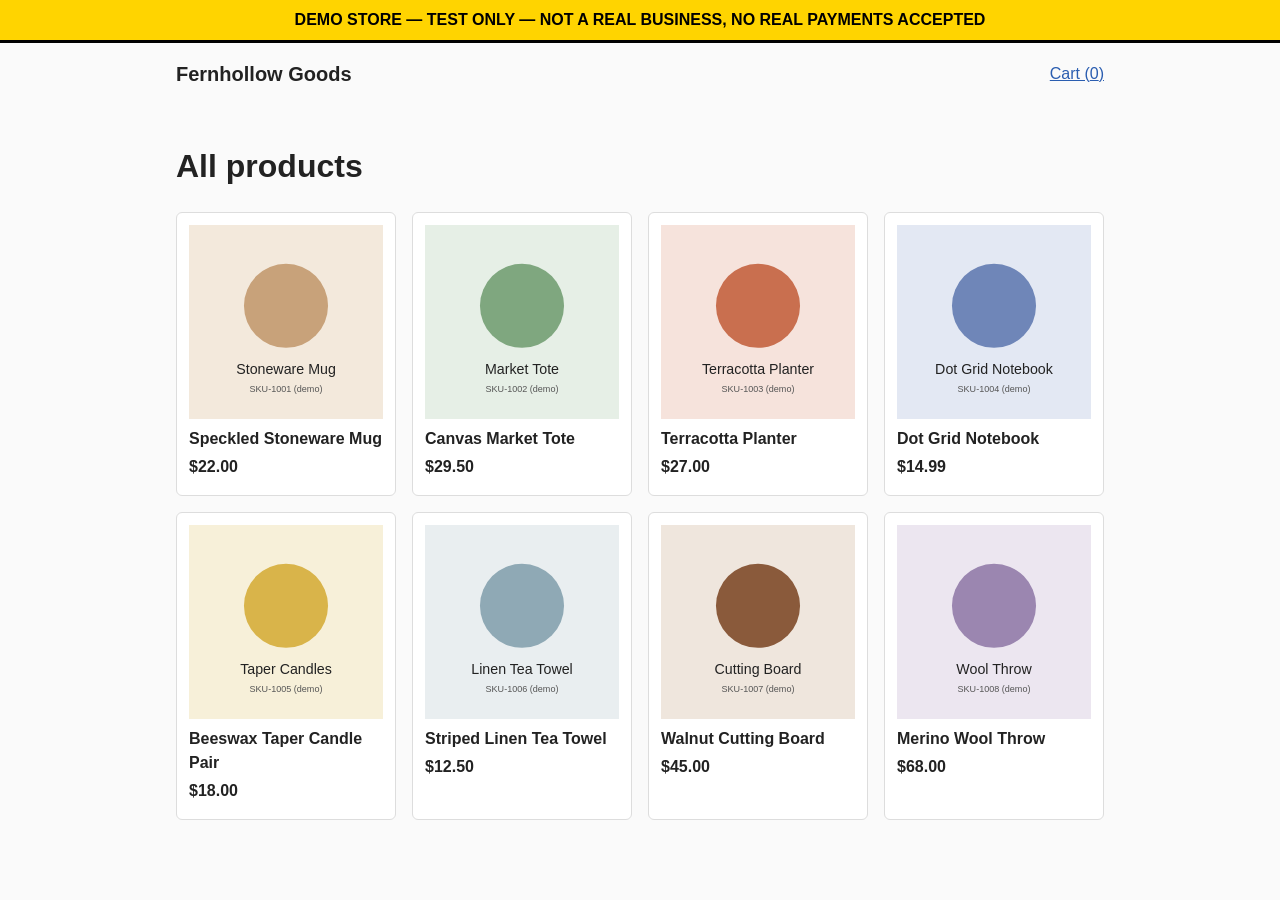
<file: index.html>
<!DOCTYPE html>
<html lang="en">
<head>
  <!-- Google tag (gtag.js), GA4 property G-0NZ3YHLDR2. Google wants it first in <head>. Independent of
       the Meta Pixel below (own dataLayer/gtag globals). -->
  <script async src="https://www.googletagmanager.com/gtag/js?id=G-0NZ3YHLDR2"></script>
  <script>
    window.dataLayer = window.dataLayer || [];
    function gtag(){dataLayer.push(arguments);}
    gtag('js', new Date());

    gtag('config', 'G-0NZ3YHLDR2');
  </script>
  <!-- End Google tag -->
  <meta charset="utf-8">
  <meta name="viewport" content="width=device-width, initial-scale=1">
  <title>All products | Fernhollow Goods (demo store)</title>
  <link rel="stylesheet" href="css/style.css">
  <!-- ===== META PIXEL BASE CODE GOES HERE (step 2.1) ===== -->
  <!-- Advanced Matching (step 2.3): must load before the Pixel code, which uses getStoredUserData() -->
  <script src="js/helpers.js"></script>
  <script src="js/advanced-matching.js"></script>
  <script src="js/capi.js"></script> <!-- step 2.5: trackEvent() = Pixel event + CAPI copy -->
   <!-- Meta Pixel Code -->
    <script>
    !function(f,b,e,v,n,t,s)
    {if(f.fbq)return;n=f.fbq=function(){n.callMethod?
    n.callMethod.apply(n,arguments):n.queue.push(arguments)};
    if(!f._fbq)f._fbq=n;n.push=n;n.loaded=!0;n.version='2.0';
    n.queue=[];t=b.createElement(e);t.async=!0;
    t.src=v;s=b.getElementsByTagName(e)[0];
    s.parentNode.insertBefore(t,s)}(window, document,'script',
    'https://connect.facebook.net/en_US/fbevents.js');
    fbq('init', '27002620367424', getStoredUserData()); // hashed match keys, see js/advanced-matching.js
    trackEvent('PageView', {}); // Pixel + CAPI copy with a shared event_id (js/capi.js)
    </script>
    <noscript><img height="1" width="1" style="display:none"
    src="https://www.facebook.com/tr?id=27002620367424&ev=PageView&noscript=1"
    /></noscript>
    <!-- End Meta Pixel Code -->
  <!-- ===== DOMAIN VERIFICATION META TAG GOES HERE (step 2.8) ===== -->
</head>
<body>
  <div class="demo-banner">DEMO STORE — TEST ONLY — NOT A REAL BUSINESS, NO REAL PAYMENTS ACCEPTED</div>
  <header class="site-header">
    <a class="logo" href="index.html">Fernhollow Goods</a>
    <a href="cart.html">Cart (<span id="cart-count">0</span>)</a>
  </header>

  <main>
    <h1>All products</h1>
    <div id="product-grid" class="product-grid"></div>
  </main>

  <script src="data/products.js"></script>
  <script src="js/cart.js"></script>
  <script>
    // Render one card per product. Each card links to its own page, products/<SKU>.html.
    document.getElementById("product-grid").innerHTML = window.PRODUCTS.map(function (p) {
      return (
        '<a class="card" href="products/' + encodeURIComponent(p.id) + '.html" data-sku="' + p.id + '">' +
          '<img src="' + p.image + '" alt="' + p.title + '">' +
          '<h2>' + p.title + '</h2>' +
          '<p class="price">' + formatPrice(p.price, p.currency) + '</p>' +
        '</a>'
      );
    }).join("");
  </script>

  <script>
    // ===== INSTRUMENTATION: index.html (product listing) =====
    // No extra standard event is required here: PageView is fired by the Pixel base code in <head>.
    // Each product card is an <a class="card"> with a data-sku attribute, if you want to experiment.
    // Helpers available: generateEventId(), getCookie(name), sha256(str)  (js/helpers.js)
    //   getStoredUserData(), getUserDataForCapi()  (js/advanced-matching.js)
  </script>
</body>
</html>
</file>
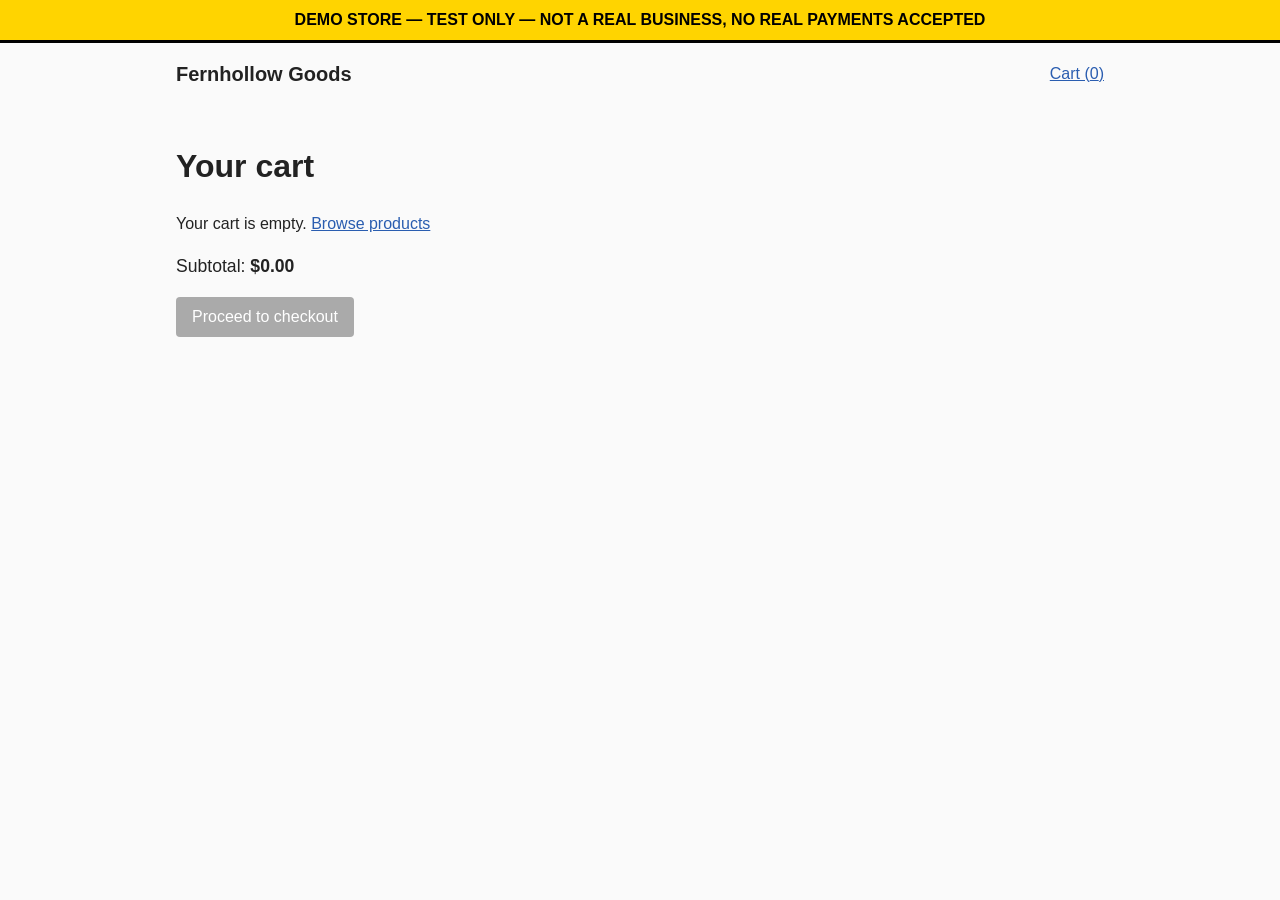
<file: cart.html>
<!DOCTYPE html>
<html lang="en">
<head>
  <!-- Google tag (gtag.js), GA4 property G-0NZ3YHLDR2. Google wants it first in <head>. Independent of
       the Meta Pixel below (own dataLayer/gtag globals). -->
  <script async src="https://www.googletagmanager.com/gtag/js?id=G-0NZ3YHLDR2"></script>
  <script>
    window.dataLayer = window.dataLayer || [];
    function gtag(){dataLayer.push(arguments);}
    gtag('js', new Date());

    gtag('config', 'G-0NZ3YHLDR2');
  </script>
  <!-- End Google tag -->
  <meta charset="utf-8">
  <meta name="viewport" content="width=device-width, initial-scale=1">
  <title>Cart | Fernhollow Goods (demo store)</title>
  <link rel="stylesheet" href="css/style.css">
  <!-- ===== META PIXEL BASE CODE GOES HERE (step 2.1) ===== -->
  <!-- Advanced Matching (step 2.3): must load before the Pixel code, which uses getStoredUserData() -->
  <script src="js/helpers.js"></script>
  <script src="js/advanced-matching.js"></script>
  <script src="js/capi.js"></script> <!-- step 2.5: trackEvent() = Pixel event + CAPI copy -->
   <!-- Meta Pixel Code -->
    <script>
    !function(f,b,e,v,n,t,s)
    {if(f.fbq)return;n=f.fbq=function(){n.callMethod?
    n.callMethod.apply(n,arguments):n.queue.push(arguments)};
    if(!f._fbq)f._fbq=n;n.push=n;n.loaded=!0;n.version='2.0';
    n.queue=[];t=b.createElement(e);t.async=!0;
    t.src=v;s=b.getElementsByTagName(e)[0];
    s.parentNode.insertBefore(t,s)}(window, document,'script',
    'https://connect.facebook.net/en_US/fbevents.js');
    fbq('init', '27002620367424', getStoredUserData()); // hashed match keys, see js/advanced-matching.js
    trackEvent('PageView', {}); // Pixel + CAPI copy with a shared event_id (js/capi.js)
    </script>
    <noscript><img height="1" width="1" style="display:none"
    src="https://www.facebook.com/tr?id=27002620367424&ev=PageView&noscript=1"
    /></noscript>
    <!-- End Meta Pixel Code -->
  <!-- ===== DOMAIN VERIFICATION META TAG GOES HERE (step 2.8) ===== -->
</head>
<body>
  <div class="demo-banner">DEMO STORE — TEST ONLY — NOT A REAL BUSINESS, NO REAL PAYMENTS ACCEPTED</div>
  <header class="site-header">
    <a class="logo" href="index.html">Fernhollow Goods</a>
    <a href="cart.html">Cart (<span id="cart-count">0</span>)</a>
  </header>

  <main>
    <h1>Your cart</h1>
    <div id="cart-contents"></div>
    <p class="subtotal">Subtotal: <strong id="subtotal"></strong></p>
    <button id="checkout-btn" data-sku="" data-qty="">Proceed to checkout</button>
  </main>

  <script src="data/products.js"></script>
  <script src="js/cart.js"></script>
  <script>
    var contents = document.getElementById("cart-contents");
    var checkoutButton = document.getElementById("checkout-btn");

    // Re-draws the cart and refreshes window.PAGE_DATA + the button's data attributes.
    // Called on load and after every quantity change / removal.
    function render() {
      var lines = cartLines();
      var summary = cartSummary();

      window.PAGE_DATA = summary;
      checkoutButton.dataset.sku = summary.content_ids.join(",");
      checkoutButton.dataset.qty = summary.contents.map(function (c) { return c.quantity; }).join(",");
      checkoutButton.disabled = lines.length === 0;
      document.getElementById("subtotal").textContent = formatPrice(summary.value, summary.currency);

      if (lines.length === 0) {
        contents.innerHTML = '<p>Your cart is empty. <a href="index.html">Browse products</a></p>';
        return;
      }

      contents.innerHTML =
        '<table class="lines">' +
          '<tr><th>Product</th><th>Price</th><th>Quantity</th><th>Line total</th><th></th></tr>' +
          lines.map(function (l) {
            var p = l.product;
            return (
              '<tr>' +
                '<td><a href="products/' + encodeURIComponent(p.id) + '.html">' + p.title + '</a>' +
                  '<div class="muted">' + p.id + '</div></td>' +
                '<td>' + formatPrice(p.price, p.currency) + '</td>' +
                '<td><input type="number" min="0" value="' + l.quantity + '" data-sku="' + p.id + '" class="qty"></td>' +
                '<td>' + formatPrice(p.price * l.quantity, p.currency) + '</td>' +
                '<td><button class="remove link-button" data-sku="' + p.id + '">Remove</button></td>' +
              '</tr>'
            );
          }).join("") +
        '</table>';
    }

    // Quantity changes (0 removes the line).
    contents.addEventListener("change", function (e) {
      if (e.target.classList.contains("qty")) {
        setQuantity(e.target.dataset.sku, parseInt(e.target.value, 10) || 0);
        render();
      }
    });

    // Remove buttons.
    contents.addEventListener("click", function (e) {
      if (e.target.classList.contains("remove")) {
        removeFromCart(e.target.dataset.sku);
        render();
      }
    });

    checkoutButton.addEventListener("click", function () {
      window.location.href = "checkout.html";
    });

    render();
  </script>

  <script>
    // ===== INSTRUMENTATION: cart.html =====
    // No standard event is required on page load here (PageView comes from the base code).
    // Option: fire InitiateCheckout when #checkout-btn is clicked, INSTEAD of on checkout.html load.
    //   Pick one place, not both. (The click navigates away immediately, so page load on
    //   checkout.html is the more reliable choice.)
    // Available: window.PAGE_DATA (content_ids, contents, num_items, value, currency),
    //   kept up to date as quantities change.
    // #checkout-btn has data-sku="SKU-A,SKU-B" and data-qty="2,1" (same order).
    // Helpers available: generateEventId(), getCookie(name), sha256(str)  (js/helpers.js)
    //   getStoredUserData(), getUserDataForCapi()  (js/advanced-matching.js)
  </script>
</body>
</html>
</file>
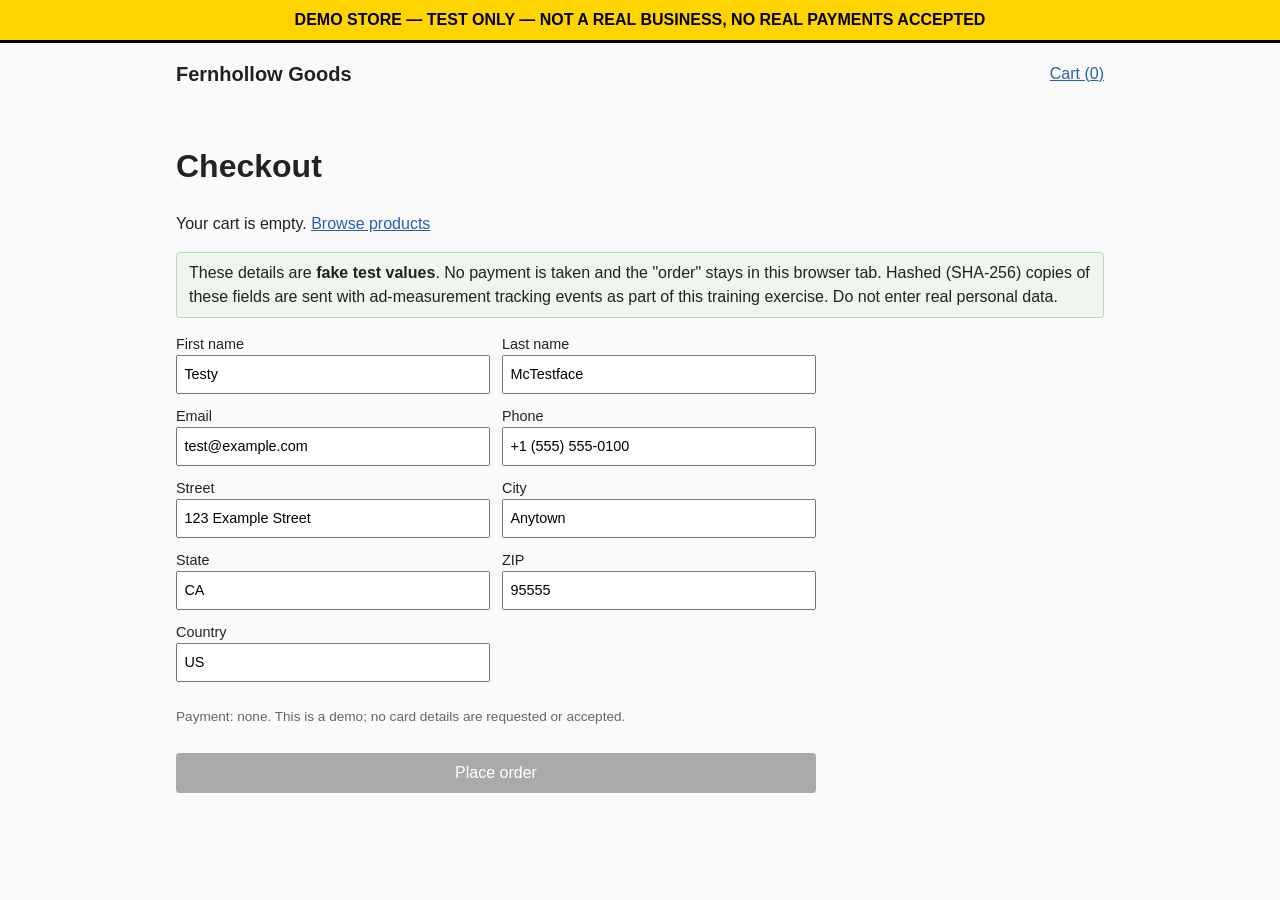
<file: checkout.html>
<!DOCTYPE html>
<html lang="en">
<head>
  <!-- Google tag (gtag.js), GA4 property G-0NZ3YHLDR2. Google wants it first in <head>. Independent of
       the Meta Pixel below (own dataLayer/gtag globals). -->
  <script async src="https://www.googletagmanager.com/gtag/js?id=G-0NZ3YHLDR2"></script>
  <script>
    window.dataLayer = window.dataLayer || [];
    function gtag(){dataLayer.push(arguments);}
    gtag('js', new Date());

    gtag('config', 'G-0NZ3YHLDR2');
  </script>
  <!-- End Google tag -->
  <meta charset="utf-8">
  <meta name="viewport" content="width=device-width, initial-scale=1">
  <title>Checkout | Fernhollow Goods (demo store)</title>
  <link rel="stylesheet" href="css/style.css">
  <!-- ===== META PIXEL BASE CODE GOES HERE (step 2.1) ===== -->
  <!-- Advanced Matching (step 2.3): must load before the Pixel code, which uses getStoredUserData() -->
  <script src="js/helpers.js"></script>
  <script src="js/advanced-matching.js"></script>
  <script src="js/capi.js"></script> <!-- step 2.5: trackEvent() = Pixel event + CAPI copy -->
   <!-- Meta Pixel Code -->
    <script>
    !function(f,b,e,v,n,t,s)
    {if(f.fbq)return;n=f.fbq=function(){n.callMethod?
    n.callMethod.apply(n,arguments):n.queue.push(arguments)};
    if(!f._fbq)f._fbq=n;n.push=n;n.loaded=!0;n.version='2.0';
    n.queue=[];t=b.createElement(e);t.async=!0;
    t.src=v;s=b.getElementsByTagName(e)[0];
    s.parentNode.insertBefore(t,s)}(window, document,'script',
    'https://connect.facebook.net/en_US/fbevents.js');
    fbq('init', '27002620367424', getStoredUserData()); // hashed match keys, see js/advanced-matching.js
    trackEvent('PageView', {}); // Pixel + CAPI copy with a shared event_id (js/capi.js)
    </script>
    <noscript><img height="1" width="1" style="display:none"
    src="https://www.facebook.com/tr?id=27002620367424&ev=PageView&noscript=1"
    /></noscript>
    <!-- End Meta Pixel Code -->
  <!-- ===== DOMAIN VERIFICATION META TAG GOES HERE (step 2.8) ===== -->
</head>
<body>
  <div class="demo-banner">DEMO STORE — TEST ONLY — NOT A REAL BUSINESS, NO REAL PAYMENTS ACCEPTED</div>
  <header class="site-header">
    <a class="logo" href="index.html">Fernhollow Goods</a>
    <a href="cart.html">Cart (<span id="cart-count">0</span>)</a>
  </header>

  <main>
    <h1>Checkout</h1>
    <div id="order-summary"></div>

    <p class="notice">
      These details are <strong>fake test values</strong>. No payment is taken and the "order" stays
      in this browser tab. Hashed (SHA-256) copies of these fields are sent with ad-measurement
      tracking events as part of this training exercise. Do not enter real personal data.
    </p>

    <!-- Field ids are stable so you can read them for Advanced Matching practice. -->
    <form id="checkout-form" class="checkout-form">
      <label>First name <input id="first_name" value="Testy" required></label>
      <label>Last name <input id="last_name" value="McTestface" required></label>
      <label>Email <input id="email" type="email" value="test@example.com" required></label>
      <label>Phone <input id="phone" type="tel" value="+1 (555) 555-0100" required></label>
      <label>Street <input id="street" value="123 Example Street" required></label>
      <label>City <input id="city" value="Anytown" required></label>
      <label>State <input id="state" value="CA" required></label>
      <label>ZIP <input id="zip" value="95555" required></label>
      <label>Country <input id="country" value="US" required></label>
      <p class="muted">Payment: none. This is a demo; no card details are requested or accepted.</p>
      <button type="submit" id="place-order-btn" data-sku="" data-qty="">Place order</button>
    </form>
  </main>

  <script src="data/products.js"></script>
  <script src="js/cart.js"></script>
  <script>
    var summary = cartSummary();
    var placeOrderButton = document.getElementById("place-order-btn");

    // Normalized cart data for instrumentation (same shape as cart.html).
    window.PAGE_DATA = summary;
    placeOrderButton.dataset.sku = summary.content_ids.join(",");
    placeOrderButton.dataset.qty = summary.contents.map(function (c) { return c.quantity; }).join(",");

    // Order summary (read-only).
    var lines = cartLines();
    if (lines.length === 0) {
      document.getElementById("order-summary").innerHTML =
        '<p>Your cart is empty. <a href="index.html">Browse products</a></p>';
      placeOrderButton.disabled = true;
    } else {
      document.getElementById("order-summary").innerHTML =
        '<table class="lines">' +
          '<tr><th>Product</th><th>Quantity</th><th>Line total</th></tr>' +
          lines.map(function (l) {
            return '<tr><td>' + l.product.title + ' <span class="muted">' + l.product.id + '</span></td>' +
              '<td>' + l.quantity + '</td>' +
              '<td>' + formatPrice(l.product.price * l.quantity, l.product.currency) + '</td></tr>';
          }).join("") +
        '</table>' +
        '<p class="subtotal">Total: <strong>' + formatPrice(summary.value, summary.currency) + '</strong></p>';
    }

    // Returns the current form values, raw and unhashed. Exposed for your Advanced Matching work.
    function getCustomerFromForm() {
      var ids = ["first_name", "last_name", "email", "phone", "street", "city", "state", "zip", "country"];
      var customer = {};
      ids.forEach(function (id) { customer[id] = document.getElementById(id).value; });
      return customer;
    }

    // "Place order": no network call. Saves the order to sessionStorage, clears the cart,
    // then goes to the confirmation page.
    document.getElementById("checkout-form").addEventListener("submit", function (e) {
      e.preventDefault();
      if (cartLines().length === 0) return;
      placeOrder(getCustomerFromForm());
      window.location.href = "confirmation.html";
    });
  </script>

  <script>
    // ===== INSTRUMENTATION: checkout.html =====
    // 1) Fire InitiateCheckout here (on page load).
    //    Available: window.PAGE_DATA (content_ids, contents, num_items, value, currency)
    //    If you chose to fire it on cart.html's #checkout-btn click instead, don't fire it here too.
    (function () {
      var d = window.PAGE_DATA;
      if (!d || d.num_items === 0) return; // PAGE_DATA is never null here; an empty cart has num_items 0
      trackEvent('InitiateCheckout', {
        content_ids:  d.content_ids,
        content_type: 'product',
        contents:     d.contents,          // [{id, quantity, item_price}]
        num_items:    d.num_items,
        value:        Number(d.value),
        currency:     d.currency
      });
    })();
    // 2) Advanced Matching practice: getCustomerFromForm() returns the raw, unhashed form values
    //    { first_name, last_name, email, phone, street, city, state, zip, country }.
    //    Inputs have stable ids (#email, #phone, ...).
    //    Normalize + hash the form values now and on every edit, and store ONLY the hashes.
    //    The next page's fbq('init') picks them up, so the Purchase on confirmation.html
    //    carries em, ph, fn, ln, ct, st, zp, country (+ external_id). See js/advanced-matching.js.
    storeCustomerMatchKeys(getCustomerFromForm());
    document.getElementById('checkout-form').addEventListener('input', function () {
      storeCustomerMatchKeys(getCustomerFromForm());
    });
    // #place-order-btn has data-sku and data-qty. Clicking it navigates away immediately,
    //    so fire Purchase on confirmation.html, not here.
    // Helpers available: generateEventId(), getCookie(name), sha256(str)  (js/helpers.js)
    //   getStoredUserData(), getUserDataForCapi()  (js/advanced-matching.js)
  </script>
</body>
</html>
</file>
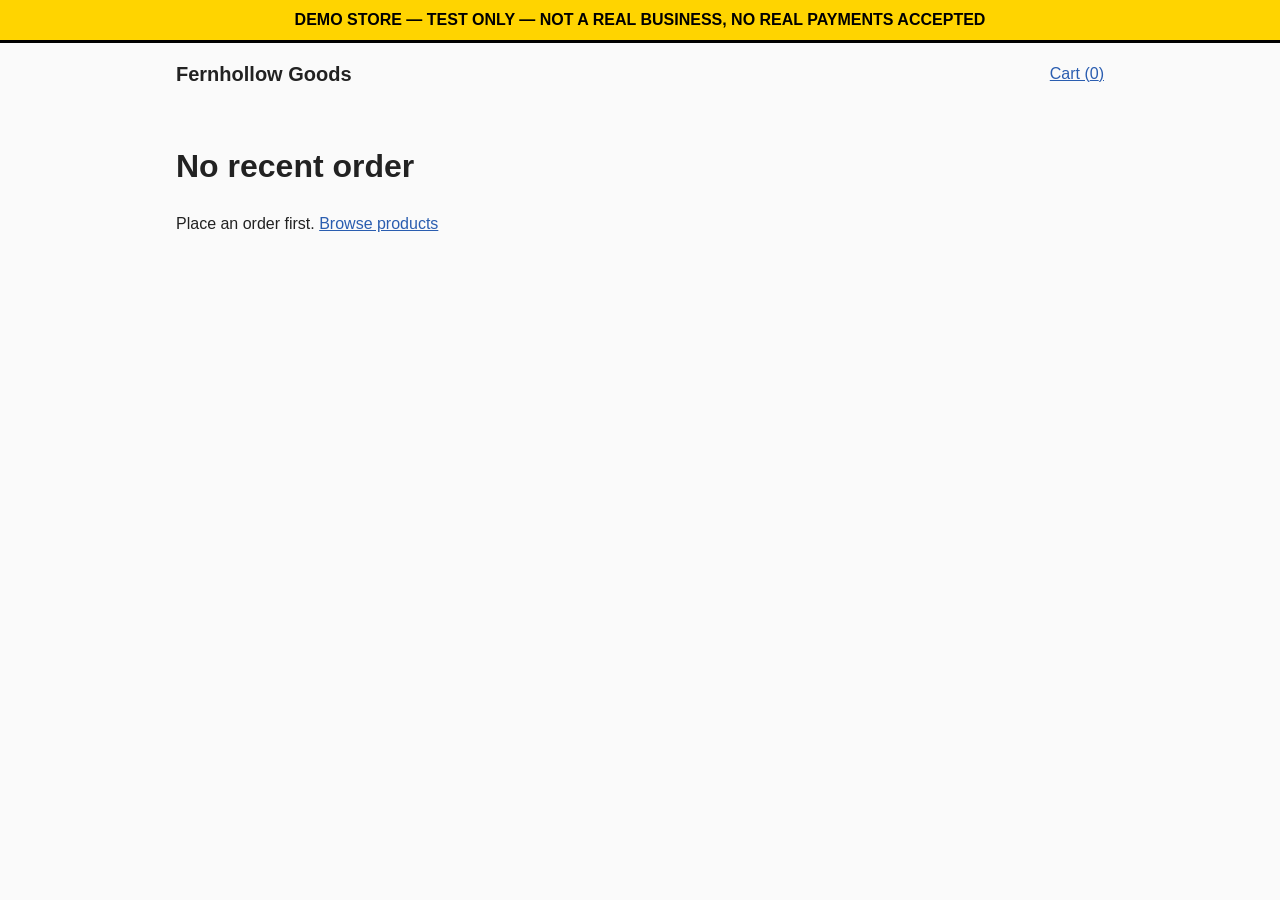
<file: confirmation.html>
<!DOCTYPE html>
<html lang="en">
<head>
  <!-- Google tag (gtag.js), GA4 property G-0NZ3YHLDR2. Google wants it first in <head>. Independent of
       the Meta Pixel below (own dataLayer/gtag globals). -->
  <script async src="https://www.googletagmanager.com/gtag/js?id=G-0NZ3YHLDR2"></script>
  <script>
    window.dataLayer = window.dataLayer || [];
    function gtag(){dataLayer.push(arguments);}
    gtag('js', new Date());

    gtag('config', 'G-0NZ3YHLDR2');
  </script>
  <!-- End Google tag -->
  <meta charset="utf-8">
  <meta name="viewport" content="width=device-width, initial-scale=1">
  <title>Order confirmed | Fernhollow Goods (demo store)</title>
  <link rel="stylesheet" href="css/style.css">
  <!-- ===== META PIXEL BASE CODE GOES HERE (step 2.1) ===== -->
  <!-- Advanced Matching (step 2.3): must load before the Pixel code, which uses getStoredUserData() -->
  <script src="js/helpers.js"></script>
  <script src="js/advanced-matching.js"></script>
  <script src="js/capi.js"></script> <!-- step 2.5: trackEvent() = Pixel event + CAPI copy -->
   <!-- Meta Pixel Code -->
    <script>
    !function(f,b,e,v,n,t,s)
    {if(f.fbq)return;n=f.fbq=function(){n.callMethod?
    n.callMethod.apply(n,arguments):n.queue.push(arguments)};
    if(!f._fbq)f._fbq=n;n.push=n;n.loaded=!0;n.version='2.0';
    n.queue=[];t=b.createElement(e);t.async=!0;
    t.src=v;s=b.getElementsByTagName(e)[0];
    s.parentNode.insertBefore(t,s)}(window, document,'script',
    'https://connect.facebook.net/en_US/fbevents.js');
    fbq('init', '27002620367424', getStoredUserData()); // hashed match keys, see js/advanced-matching.js
    trackEvent('PageView', {}); // Pixel + CAPI copy with a shared event_id (js/capi.js)
    </script>
    <noscript><img height="1" width="1" style="display:none"
    src="https://www.facebook.com/tr?id=27002620367424&ev=PageView&noscript=1"
    /></noscript>
    <!-- End Meta Pixel Code -->
  <!-- ===== DOMAIN VERIFICATION META TAG GOES HERE (step 2.8) ===== -->
</head>
<body>
  <div class="demo-banner">DEMO STORE — TEST ONLY — NOT A REAL BUSINESS, NO REAL PAYMENTS ACCEPTED</div>
  <header class="site-header">
    <a class="logo" href="index.html">Fernhollow Goods</a>
    <a href="cart.html">Cart (<span id="cart-count">0</span>)</a>
  </header>

  <main>
    <div id="confirmation"></div>
  </main>

  <script src="data/products.js"></script>
  <script src="js/cart.js"></script>
  <script>
    // The order was saved to sessionStorage by checkout.html (see placeOrder in js/cart.js).
    var order = readLastOrder();
    var box = document.getElementById("confirmation");

    // Normalized data for instrumentation. Both stay null if there is no order in this tab.
    window.ORDER_DATA = null;
    window.CUSTOMER_DATA = null;

    if (!order) {
      box.innerHTML = '<h1>No recent order</h1><p>Place an order first. <a href="index.html">Browse products</a></p>';
    } else {
      window.ORDER_DATA = {
        order_id: order.order_id,
        content_ids: order.content_ids,
        contents: order.contents,
        num_items: order.num_items,
        value: order.value,
        currency: order.currency
      };
      window.CUSTOMER_DATA = order.customer; // raw, unhashed fake form values

      box.innerHTML =
        '<h1>Thank you! (demo order, nothing was charged)</h1>' +
        '<p>Order ID: <strong id="order-id">' + order.order_id + '</strong></p>' +
        '<table class="lines">' +
          '<tr><th>Product</th><th>Price</th><th>Quantity</th><th>Line total</th></tr>' +
          order.contents.map(function (c) {
            var p = findProduct(c.id);
            return '<tr><td>' + (p ? p.title : c.id) + ' <span class="muted">' + c.id + '</span></td>' +
              '<td>' + formatPrice(c.item_price, order.currency) + '</td>' +
              '<td>' + c.quantity + '</td>' +
              '<td>' + formatPrice(c.item_price * c.quantity, order.currency) + '</td></tr>';
          }).join("") +
        '</table>' +
        '<p class="subtotal">Total: <strong>' + formatPrice(order.value, order.currency) + '</strong></p>' +
        '<p class="muted">Ship to (fake): ' + order.customer.first_name + ' ' + order.customer.last_name +
          ', ' + order.customer.city + ', ' + order.customer.state + ' ' + order.customer.zip + '</p>' +
        '<p><a href="index.html">Continue shopping</a></p>';
    }
  </script>

  <script>
    // ===== INSTRUMENTATION: confirmation.html =====
    // Fire Purchase here (on page load).
    // Available: window.ORDER_DATA (order_id, content_ids, contents, num_items, value, currency)
    //            window.CUSTOMER_DATA (raw, unhashed fake form values, for Advanced Matching:
    //              first_name, last_name, email, phone, street, city, state, zip, country)
    // Both are null if there is no order in this tab; do not fire in that case.
    // Note: reloading this page shows the same order again (sessionStorage), so think about
    //   what that means for duplicate Purchase events.
    // Helpers available: generateEventId(), getCookie(name), sha256(str)  (js/helpers.js)
    //   getStoredUserData(), getUserDataForCapi()  (js/advanced-matching.js)
    (function () {
      var d = window.ORDER_DATA;
      if (!d || !d.order_id) return;

      // Guard: don't re-fire Purchase if the page is reloaded
      var key = 'fb_purchase_sent_' + d.order_id;
      if (sessionStorage.getItem(key)) return;

      trackEvent('Purchase', {
        content_ids:  d.content_ids,
        content_type: 'product',
        contents:     d.contents,
        num_items:    d.num_items,
        value:        Number(d.value),
        currency:     d.currency
      }, d.order_id); // event_id = order id: one order can only ever count once

      sessionStorage.setItem(key, '1');
    })();
  </script>
</body>
</html>
</file>
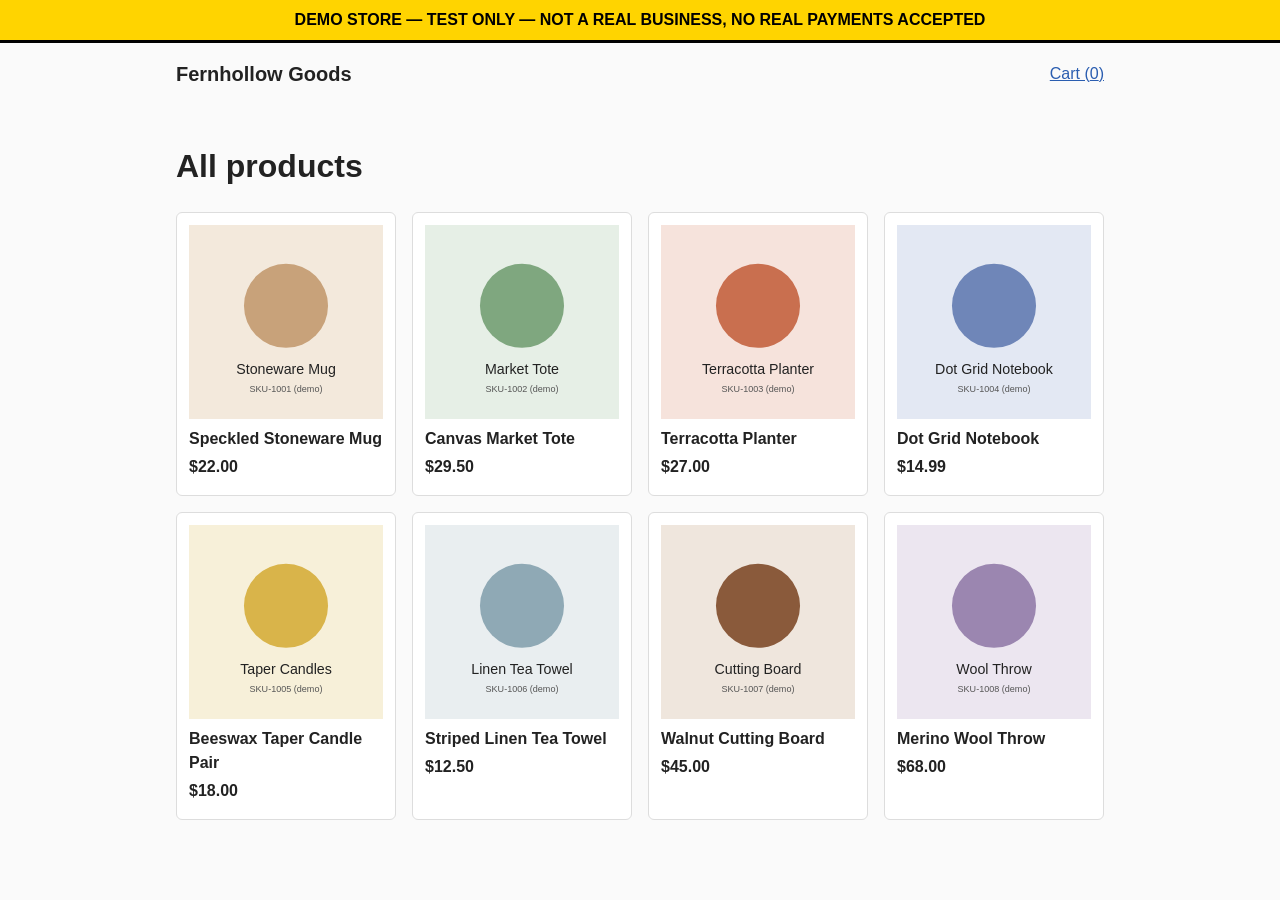
<file: product.html>
<!DOCTYPE html>
<html lang="en">
<head>
  <meta charset="utf-8">
  <meta name="viewport" content="width=device-width, initial-scale=1">
  <meta name="robots" content="noindex">
  <title>Redirecting | Fernhollow Goods (demo store)</title>
  <link rel="stylesheet" href="css/style.css">
  <!-- RETIRED: each product now has its own page, products/<SKU>.html, which is the one canonical
       URL per product. This page only forwards old product.html?id=<SKU> links (bookmarks, old
       feed uploads, ads) there. It deliberately has NO Pixel code: if it fired PageView, the
       pixel-based catalog would see a second URL for the same product. -->
  <script src="data/products.js"></script>
  <script>
    (function () {
      var params = new URLSearchParams(window.location.search);
      var id = params.get("id");
      params.delete("id"); // keep everything else, e.g. ?fbclid=... for the _fbc cookie
      var rest = params.toString() ? "?" + params.toString() : "";
      var known = (window.PRODUCTS || []).some(function (p) { return p.id === id; });
      window.location.replace(known ? "products/" + encodeURIComponent(id) + ".html" + rest : "index.html" + rest);
    })();
  </script>
</head>
<body>
  <div class="demo-banner">DEMO STORE — TEST ONLY — NOT A REAL BUSINESS, NO REAL PAYMENTS ACCEPTED</div>
  <main>
    <p>This page has moved. <a href="index.html">See all products</a>.</p>
  </main>
</body>
</html>
</file>
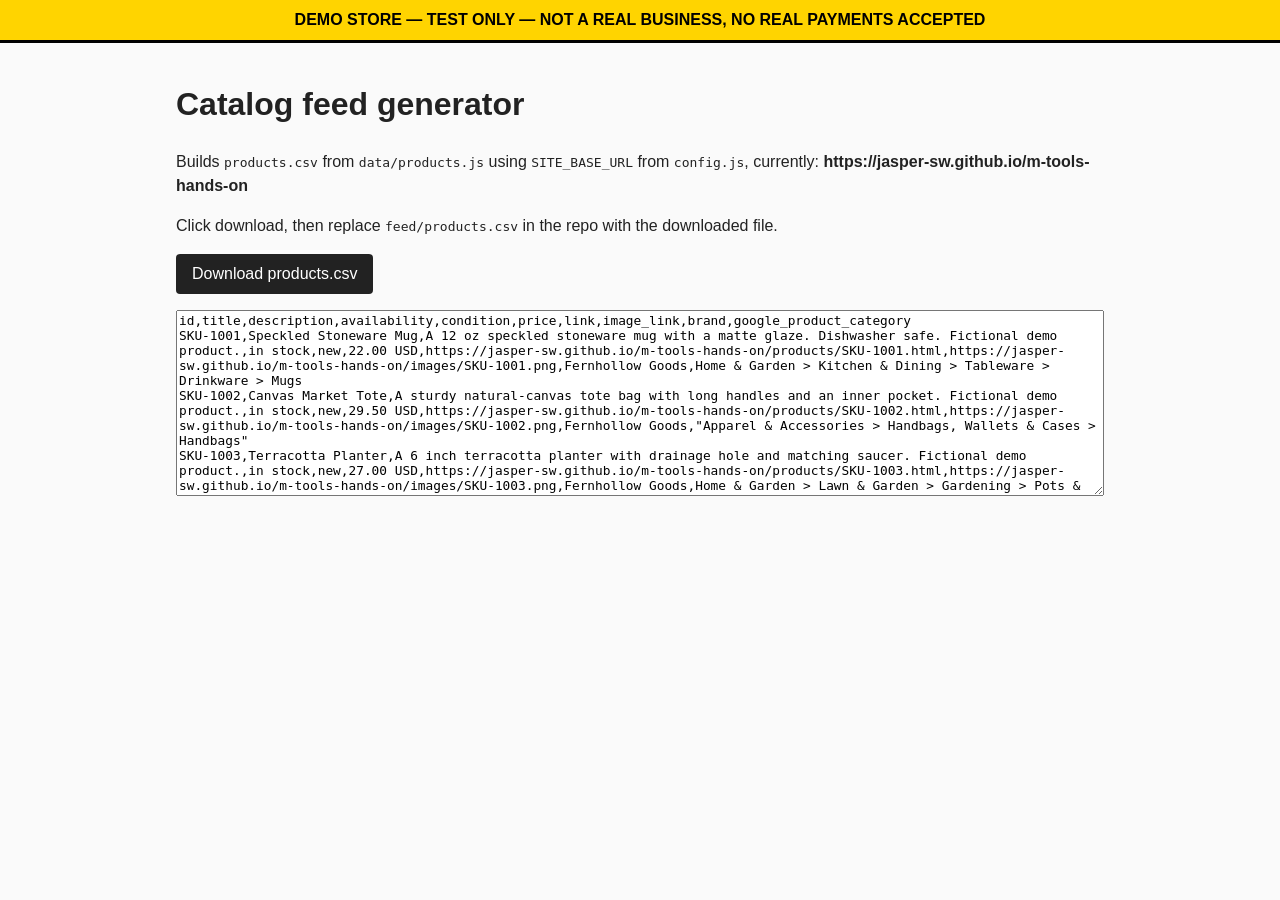
<file: feed/generate.html>
<!DOCTYPE html>
<html lang="en">
<head>
  <meta charset="utf-8">
  <meta name="viewport" content="width=device-width, initial-scale=1">
  <title>Feed generator | Fernhollow Goods (demo store)</title>
  <link rel="stylesheet" href="../css/style.css">
  <!-- Utility page, not part of the shopping funnel: no Pixel insertion points here. -->
</head>
<body>
  <div class="demo-banner">DEMO STORE — TEST ONLY — NOT A REAL BUSINESS, NO REAL PAYMENTS ACCEPTED</div>
  <main>
    <h1>Catalog feed generator</h1>
    <p>
      Builds <code>products.csv</code> from <code>data/products.js</code> using
      <code>SITE_BASE_URL</code> from <code>config.js</code>, currently:
      <strong id="base-url"></strong>
    </p>
    <p>Click download, then replace <code>feed/products.csv</code> in the repo with the downloaded file.</p>
    <p><button id="download-btn">Download products.csv</button></p>
    <textarea id="csv" rows="12" readonly></textarea>
  </main>

  <script src="../config.js"></script>
  <script src="../data/products.js"></script>
  <script src="build-feed.js"></script>
  <script>
    var csv = buildFeedCsv(window.PRODUCTS, SITE_BASE_URL);
    document.getElementById("base-url").textContent = SITE_BASE_URL;
    document.getElementById("csv").value = csv;

    // Download as a file. Everything happens locally in the browser.
    document.getElementById("download-btn").addEventListener("click", function () {
      var link = document.createElement("a");
      link.href = URL.createObjectURL(new Blob([csv], { type: "text/csv" }));
      link.download = "products.csv";
      link.click();
    });
  </script>
</body>
</html>
</file>
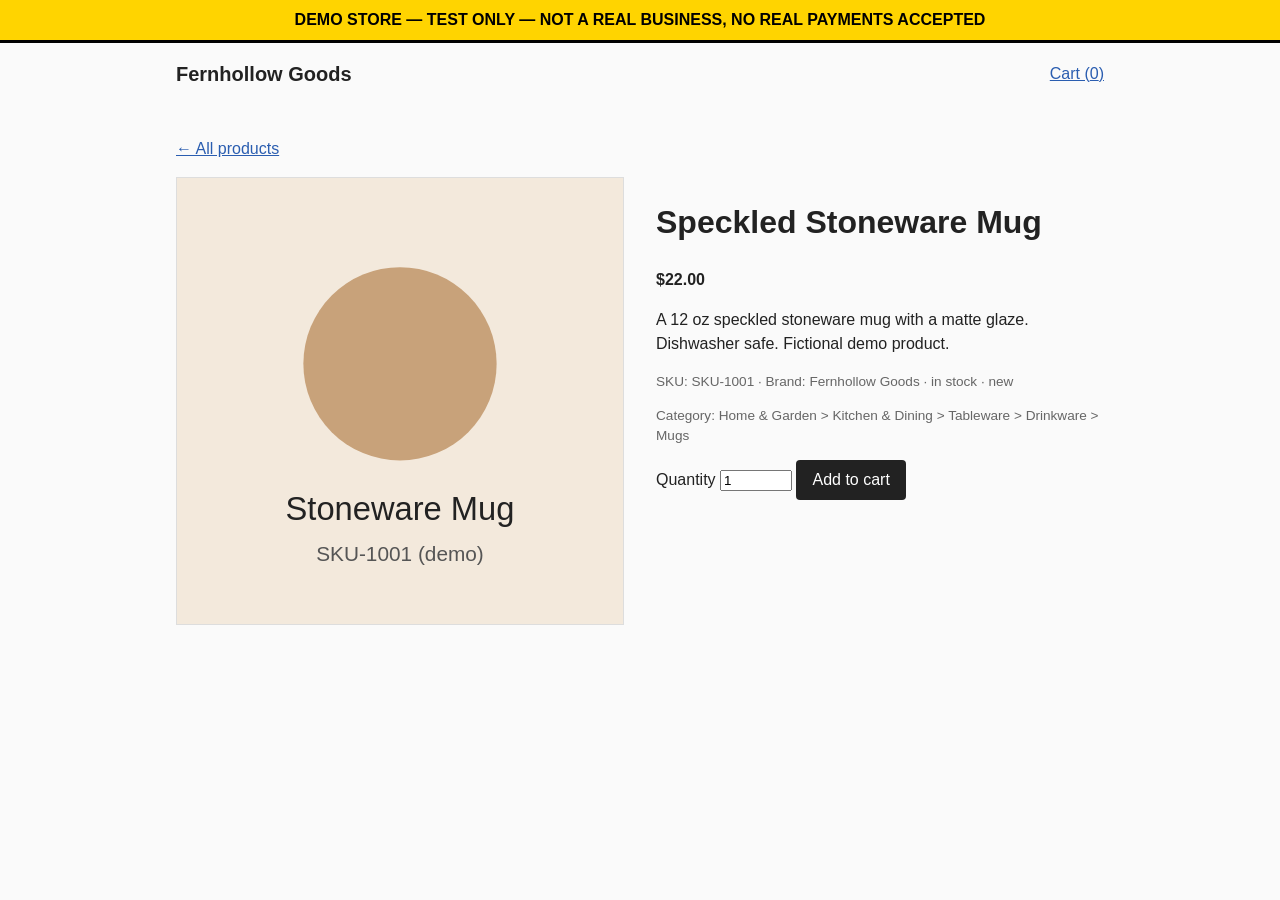
<file: products/SKU-1001.html>
<!DOCTYPE html>
<html lang="en">
<head>
  <!-- Google tag (gtag.js), GA4 property G-0NZ3YHLDR2. Google wants it first in <head>. Independent of
       the Meta Pixel below (own dataLayer/gtag globals). -->
  <script async src="https://www.googletagmanager.com/gtag/js?id=G-0NZ3YHLDR2"></script>
  <script>
    window.dataLayer = window.dataLayer || [];
    function gtag(){dataLayer.push(arguments);}
    gtag('js', new Date());

    gtag('config', 'G-0NZ3YHLDR2');
  </script>
  <!-- End Google tag -->
  <meta charset="utf-8">
  <meta name="viewport" content="width=device-width, initial-scale=1">
  <title>Speckled Stoneware Mug | Fernhollow Goods (demo store)</title>
  <link rel="canonical" href="https://jasper-sw.github.io/m-tools-hands-on/products/SKU-1001.html">
  <!-- Open Graph product tags for the pixel-based catalog. Written literally (crawlers don't run JS).
       HAND-COPIED from data/products.js: if you change this product there, change it here too. -->
  <meta property="og:type" content="product">
  <meta property="og:title" content="Speckled Stoneware Mug">
  <meta property="og:description" content="A 12 oz speckled stoneware mug with a matte glaze. Dishwasher safe. Fictional demo product.">
  <meta property="og:url" content="https://jasper-sw.github.io/m-tools-hands-on/products/SKU-1001.html">
  <meta property="og:image" content="https://jasper-sw.github.io/m-tools-hands-on/images/SKU-1001.png">
  <meta property="product:retailer_item_id" content="SKU-1001">
  <meta property="product:brand" content="Fernhollow Goods">
  <meta property="product:price:amount" content="22.00">
  <meta property="product:price:currency" content="USD">
  <meta property="product:availability" content="in stock">
  <meta property="product:condition" content="new">
  <link rel="stylesheet" href="../css/style.css">
  <!-- ===== META PIXEL BASE CODE GOES HERE (step 2.1) ===== -->
  <!-- Advanced Matching (step 2.3): must load before the Pixel code, which uses getStoredUserData() -->
  <script src="../js/helpers.js"></script>
  <script src="../js/advanced-matching.js"></script>
  <script src="../js/capi.js"></script> <!-- step 2.5: trackEvent() = Pixel event + CAPI copy -->
  <!-- Meta Pixel Code -->
    <script>
    !function(f,b,e,v,n,t,s)
    {if(f.fbq)return;n=f.fbq=function(){n.callMethod?
    n.callMethod.apply(n,arguments):n.queue.push(arguments)};
    if(!f._fbq)f._fbq=n;n.push=n;n.loaded=!0;n.version='2.0';
    n.queue=[];t=b.createElement(e);t.async=!0;
    t.src=v;s=b.getElementsByTagName(e)[0];
    s.parentNode.insertBefore(t,s)}(window, document,'script',
    'https://connect.facebook.net/en_US/fbevents.js');
    fbq('init', '27002620367424', getStoredUserData()); // hashed match keys, see js/advanced-matching.js
    trackEvent('PageView', {}); // Pixel + CAPI copy with a shared event_id (js/capi.js)
    </script>
    <noscript><img height="1" width="1" style="display:none"
    src="https://www.facebook.com/tr?id=27002620367424&ev=PageView&noscript=1"
    /></noscript>
  <!-- End Meta Pixel Code -->
  <!-- ===== DOMAIN VERIFICATION META TAG GOES HERE (step 2.8) ===== -->
</head>
<body>
  <div class="demo-banner">DEMO STORE — TEST ONLY — NOT A REAL BUSINESS, NO REAL PAYMENTS ACCEPTED</div>
  <header class="site-header">
    <a class="logo" href="../index.html">Fernhollow Goods</a>
    <a href="../cart.html">Cart (<span id="cart-count">0</span>)</a>
  </header>

  <main>
    <p><a href="../index.html">&larr; All products</a></p>
    <div id="product-detail"></div>
  </main>

  <script src="../data/products.js"></script>
  <script src="../js/cart.js"></script>
  <script>
    // This page's product. The visible page and the events read data/products.js; only the
    // Open Graph tags in <head> are a hand-written copy.
    var product = findProduct("SKU-1001");
    var detail = document.getElementById("product-detail");

    // Normalized data for instrumentation. Stays null if the product is not found.
    window.PAGE_DATA = null;

    if (!product) {
      detail.innerHTML = '<h1>Product not found</h1><p>SKU-1001 is missing from data/products.js.</p>';
    } else {
      detail.innerHTML =
        '<div class="product-detail">' +
          '<img src="' + product.image + '" alt="' + product.title + '">' +
          '<div>' +
            '<h1>' + product.title + '</h1>' +
            '<p class="price">' + formatPrice(product.price, product.currency) + '</p>' +
            '<p>' + product.description + '</p>' +
            '<p class="muted">SKU: ' + product.id + ' &middot; Brand: ' + product.brand +
              ' &middot; ' + product.availability + ' &middot; ' + product.condition + '</p>' +
            '<p class="muted">Category: ' + product.category + '</p>' +
            '<label>Quantity <input type="number" id="qty" min="1" value="1"></label> ' +
            (product.availability === "out of stock" // can't be added, so no AddToCart either
              ? '<button id="add-to-cart-btn" data-sku="' + product.id + '" data-qty="1" disabled>Out of stock</button>'
              : '<button id="add-to-cart-btn" data-sku="' + product.id + '" data-qty="1">Add to cart</button>') +
            '<p id="added-msg" class="notice" hidden>Added to cart. <a href="../cart.html">View cart</a></p>' +
          '</div>' +
        '</div>';

      window.PAGE_DATA = {
        content_ids: [product.id],
        content_name: product.title,
        content_type: "product",
        value: product.price,
        currency: product.currency
      };

      var qtyInput = document.getElementById("qty");
      var addButton = document.getElementById("add-to-cart-btn");

      // Keep the button's data-qty in sync with the quantity box.
      qtyInput.addEventListener("input", function () {
        addButton.dataset.qty = Math.max(1, parseInt(qtyInput.value, 10) || 1);
      });

      // Stays on this page after adding, so any click listener you attach has time to run.
      addButton.addEventListener("click", function () {
        addToCart(product.id, Number(addButton.dataset.qty));
        document.getElementById("added-msg").hidden = false;
      });
    }
  </script>

  <script>
    // ===== INSTRUMENTATION: products/SKU-1001.html =====
    // 1) ViewContent on page load, from window.PAGE_DATA (null if the SKU is unknown: don't fire).
    (function () {
      var d = window.PAGE_DATA;
      if (!d) return;
      trackEvent('ViewContent', {
        content_ids:  d.content_ids,        // ['SKU-1001']
        content_name: d.content_name,
        content_type: 'product',
        value:        Number(d.value),
        currency:     d.currency
      });
    })();
    // 2) AddToCart when #add-to-cart-btn is clicked.
    //    The button has data-sku and data-qty (data-qty tracks the quantity box).
    //    Cart value for the event = price * Number(button.dataset.qty)
    // Helpers available: generateEventId(), getCookie(name), sha256(str)  (js/helpers.js)
    //   getStoredUserData(), getUserDataForCapi()  (js/advanced-matching.js)
    (function () {
      var btn = document.getElementById('add-to-cart-btn');
      if (!btn) return;
      btn.addEventListener('click', function () {
        var sku = btn.getAttribute('data-sku');
        var qty = Number(btn.getAttribute('data-qty')) || 1; // read at click time: tracks the quantity box
        var p = (window.PRODUCTS || []).filter(function (x) { return x.id === sku; })[0];
        if (!p) return;
        trackEvent('AddToCart', {
          content_ids:  [sku],
          content_name: p.title,
          content_type: 'product',
          contents:     [{ id: sku, quantity: qty, item_price: Number(p.price) }],
          value:        Math.round(Number(p.price) * qty * 100) / 100, // avoid float noise like 38.970000000000006
          currency:     p.currency
        });
      });
    })();
  </script>
</body>
</html>
</file>
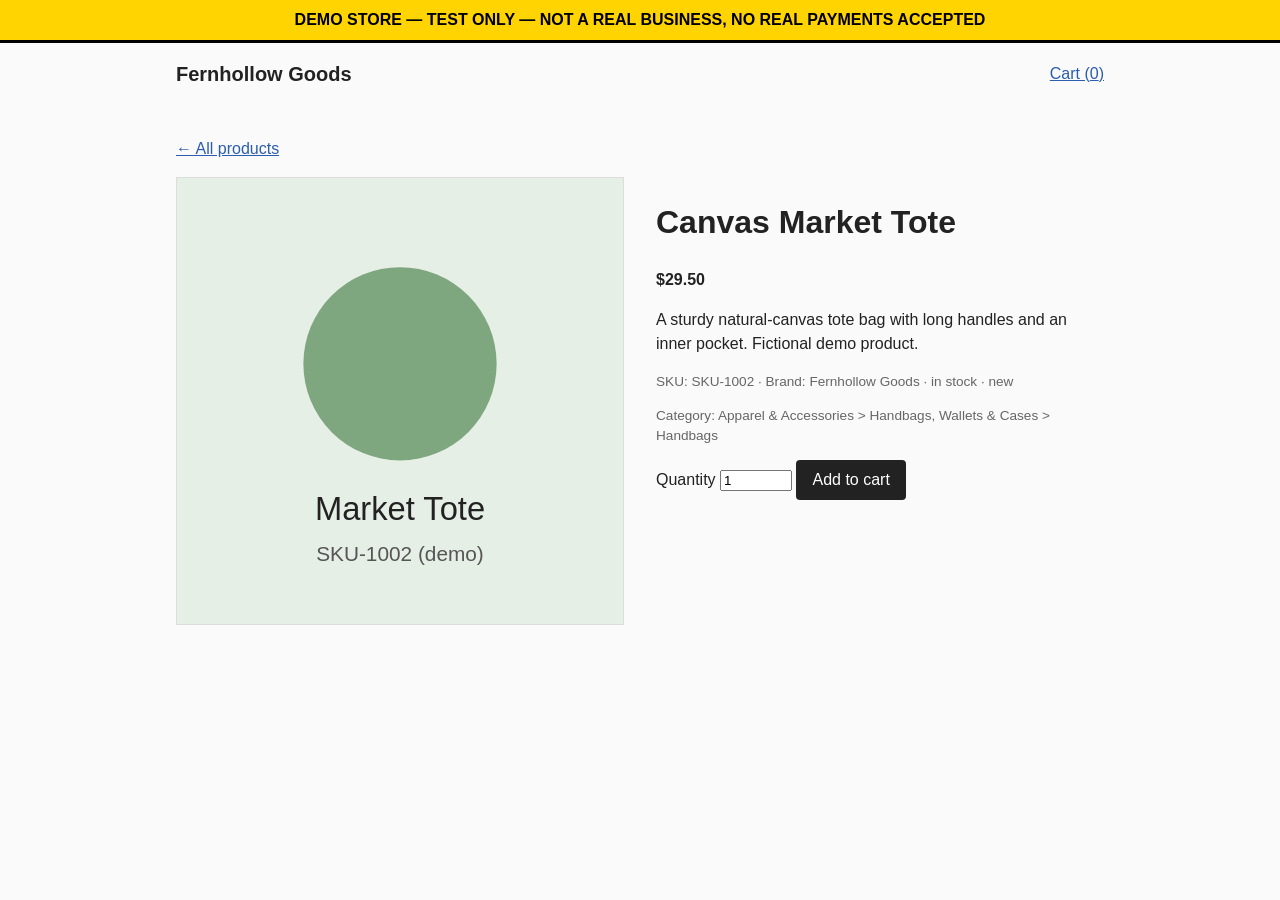
<file: products/SKU-1002.html>
<!DOCTYPE html>
<html lang="en">
<head>
  <!-- Google tag (gtag.js), GA4 property G-0NZ3YHLDR2. Google wants it first in <head>. Independent of
       the Meta Pixel below (own dataLayer/gtag globals). -->
  <script async src="https://www.googletagmanager.com/gtag/js?id=G-0NZ3YHLDR2"></script>
  <script>
    window.dataLayer = window.dataLayer || [];
    function gtag(){dataLayer.push(arguments);}
    gtag('js', new Date());

    gtag('config', 'G-0NZ3YHLDR2');
  </script>
  <!-- End Google tag -->
  <meta charset="utf-8">
  <meta name="viewport" content="width=device-width, initial-scale=1">
  <title>Canvas Market Tote | Fernhollow Goods (demo store)</title>
  <link rel="canonical" href="https://jasper-sw.github.io/m-tools-hands-on/products/SKU-1002.html">
  <!-- Open Graph product tags for the pixel-based catalog. Written literally (crawlers don't run JS).
       HAND-COPIED from data/products.js: if you change this product there, change it here too. -->
  <meta property="og:type" content="product">
  <meta property="og:title" content="Canvas Market Tote">
  <meta property="og:description" content="A sturdy natural-canvas tote bag with long handles and an inner pocket. Fictional demo product.">
  <meta property="og:url" content="https://jasper-sw.github.io/m-tools-hands-on/products/SKU-1002.html">
  <meta property="og:image" content="https://jasper-sw.github.io/m-tools-hands-on/images/SKU-1002.png">
  <meta property="product:retailer_item_id" content="SKU-1002">
  <meta property="product:brand" content="Fernhollow Goods">
  <meta property="product:price:amount" content="29.50">
  <meta property="product:price:currency" content="USD">
  <meta property="product:availability" content="in stock">
  <meta property="product:condition" content="new">
  <link rel="stylesheet" href="../css/style.css">
  <!-- ===== META PIXEL BASE CODE GOES HERE (step 2.1) ===== -->
  <!-- Advanced Matching (step 2.3): must load before the Pixel code, which uses getStoredUserData() -->
  <script src="../js/helpers.js"></script>
  <script src="../js/advanced-matching.js"></script>
  <script src="../js/capi.js"></script> <!-- step 2.5: trackEvent() = Pixel event + CAPI copy -->
  <!-- Meta Pixel Code -->
    <script>
    !function(f,b,e,v,n,t,s)
    {if(f.fbq)return;n=f.fbq=function(){n.callMethod?
    n.callMethod.apply(n,arguments):n.queue.push(arguments)};
    if(!f._fbq)f._fbq=n;n.push=n;n.loaded=!0;n.version='2.0';
    n.queue=[];t=b.createElement(e);t.async=!0;
    t.src=v;s=b.getElementsByTagName(e)[0];
    s.parentNode.insertBefore(t,s)}(window, document,'script',
    'https://connect.facebook.net/en_US/fbevents.js');
    fbq('init', '27002620367424', getStoredUserData()); // hashed match keys, see js/advanced-matching.js
    trackEvent('PageView', {}); // Pixel + CAPI copy with a shared event_id (js/capi.js)
    </script>
    <noscript><img height="1" width="1" style="display:none"
    src="https://www.facebook.com/tr?id=27002620367424&ev=PageView&noscript=1"
    /></noscript>
  <!-- End Meta Pixel Code -->
  <!-- ===== DOMAIN VERIFICATION META TAG GOES HERE (step 2.8) ===== -->
</head>
<body>
  <div class="demo-banner">DEMO STORE — TEST ONLY — NOT A REAL BUSINESS, NO REAL PAYMENTS ACCEPTED</div>
  <header class="site-header">
    <a class="logo" href="../index.html">Fernhollow Goods</a>
    <a href="../cart.html">Cart (<span id="cart-count">0</span>)</a>
  </header>

  <main>
    <p><a href="../index.html">&larr; All products</a></p>
    <div id="product-detail"></div>
  </main>

  <script src="../data/products.js"></script>
  <script src="../js/cart.js"></script>
  <script>
    // This page's product. The visible page and the events read data/products.js; only the
    // Open Graph tags in <head> are a hand-written copy.
    var product = findProduct("SKU-1002");
    var detail = document.getElementById("product-detail");

    // Normalized data for instrumentation. Stays null if the product is not found.
    window.PAGE_DATA = null;

    if (!product) {
      detail.innerHTML = '<h1>Product not found</h1><p>SKU-1002 is missing from data/products.js.</p>';
    } else {
      detail.innerHTML =
        '<div class="product-detail">' +
          '<img src="' + product.image + '" alt="' + product.title + '">' +
          '<div>' +
            '<h1>' + product.title + '</h1>' +
            '<p class="price">' + formatPrice(product.price, product.currency) + '</p>' +
            '<p>' + product.description + '</p>' +
            '<p class="muted">SKU: ' + product.id + ' &middot; Brand: ' + product.brand +
              ' &middot; ' + product.availability + ' &middot; ' + product.condition + '</p>' +
            '<p class="muted">Category: ' + product.category + '</p>' +
            '<label>Quantity <input type="number" id="qty" min="1" value="1"></label> ' +
            (product.availability === "out of stock" // can't be added, so no AddToCart either
              ? '<button id="add-to-cart-btn" data-sku="' + product.id + '" data-qty="1" disabled>Out of stock</button>'
              : '<button id="add-to-cart-btn" data-sku="' + product.id + '" data-qty="1">Add to cart</button>') +
            '<p id="added-msg" class="notice" hidden>Added to cart. <a href="../cart.html">View cart</a></p>' +
          '</div>' +
        '</div>';

      window.PAGE_DATA = {
        content_ids: [product.id],
        content_name: product.title,
        content_type: "product",
        value: product.price,
        currency: product.currency
      };

      var qtyInput = document.getElementById("qty");
      var addButton = document.getElementById("add-to-cart-btn");

      // Keep the button's data-qty in sync with the quantity box.
      qtyInput.addEventListener("input", function () {
        addButton.dataset.qty = Math.max(1, parseInt(qtyInput.value, 10) || 1);
      });

      // Stays on this page after adding, so any click listener you attach has time to run.
      addButton.addEventListener("click", function () {
        addToCart(product.id, Number(addButton.dataset.qty));
        document.getElementById("added-msg").hidden = false;
      });
    }
  </script>

  <script>
    // ===== INSTRUMENTATION: products/SKU-1002.html =====
    // 1) ViewContent on page load, from window.PAGE_DATA (null if the SKU is unknown: don't fire).
    (function () {
      var d = window.PAGE_DATA;
      if (!d) return;
      trackEvent('ViewContent', {
        content_ids:  d.content_ids,        // ['SKU-1002']
        content_name: d.content_name,
        content_type: 'product',
        value:        Number(d.value),
        currency:     d.currency
      });
    })();
    // 2) AddToCart when #add-to-cart-btn is clicked.
    //    The button has data-sku and data-qty (data-qty tracks the quantity box).
    //    Cart value for the event = price * Number(button.dataset.qty)
    // Helpers available: generateEventId(), getCookie(name), sha256(str)  (js/helpers.js)
    //   getStoredUserData(), getUserDataForCapi()  (js/advanced-matching.js)
    (function () {
      var btn = document.getElementById('add-to-cart-btn');
      if (!btn) return;
      btn.addEventListener('click', function () {
        var sku = btn.getAttribute('data-sku');
        var qty = Number(btn.getAttribute('data-qty')) || 1; // read at click time: tracks the quantity box
        var p = (window.PRODUCTS || []).filter(function (x) { return x.id === sku; })[0];
        if (!p) return;
        trackEvent('AddToCart', {
          content_ids:  [sku],
          content_name: p.title,
          content_type: 'product',
          contents:     [{ id: sku, quantity: qty, item_price: Number(p.price) }],
          value:        Math.round(Number(p.price) * qty * 100) / 100, // avoid float noise like 38.970000000000006
          currency:     p.currency
        });
      });
    })();
  </script>
</body>
</html>
</file>
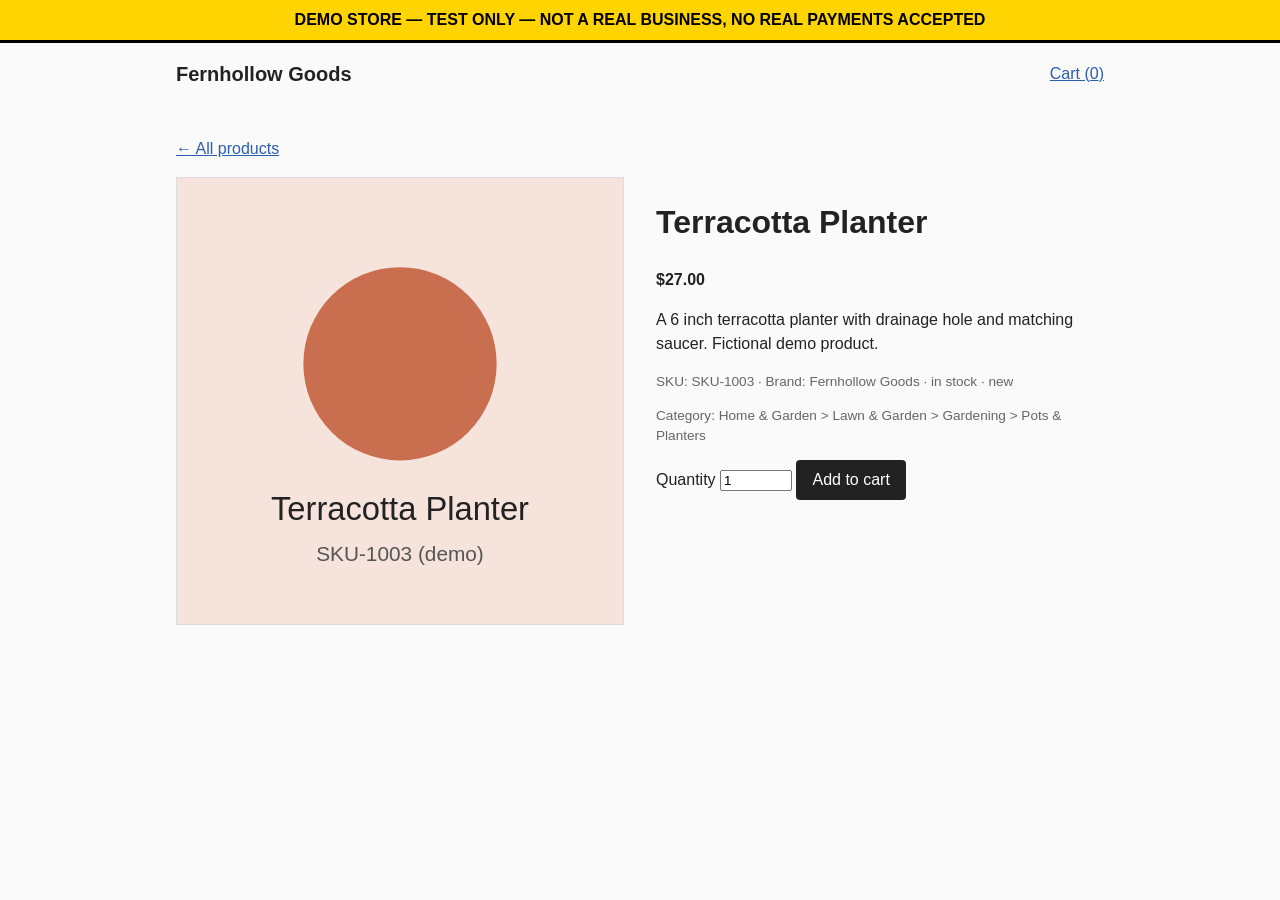
<file: products/SKU-1003.html>
<!DOCTYPE html>
<html lang="en">
<head>
  <!-- Google tag (gtag.js), GA4 property G-0NZ3YHLDR2. Google wants it first in <head>. Independent of
       the Meta Pixel below (own dataLayer/gtag globals). -->
  <script async src="https://www.googletagmanager.com/gtag/js?id=G-0NZ3YHLDR2"></script>
  <script>
    window.dataLayer = window.dataLayer || [];
    function gtag(){dataLayer.push(arguments);}
    gtag('js', new Date());

    gtag('config', 'G-0NZ3YHLDR2');
  </script>
  <!-- End Google tag -->
  <meta charset="utf-8">
  <meta name="viewport" content="width=device-width, initial-scale=1">
  <title>Terracotta Planter | Fernhollow Goods (demo store)</title>
  <link rel="canonical" href="https://jasper-sw.github.io/m-tools-hands-on/products/SKU-1003.html">
  <!-- Open Graph product tags for the pixel-based catalog. Written literally (crawlers don't run JS).
       HAND-COPIED from data/products.js: if you change this product there, change it here too. -->
  <meta property="og:type" content="product">
  <meta property="og:title" content="Terracotta Planter">
  <meta property="og:description" content="A 6 inch terracotta planter with drainage hole and matching saucer. Fictional demo product.">
  <meta property="og:url" content="https://jasper-sw.github.io/m-tools-hands-on/products/SKU-1003.html">
  <meta property="og:image" content="https://jasper-sw.github.io/m-tools-hands-on/images/SKU-1003.png">
  <meta property="product:retailer_item_id" content="SKU-1003">
  <meta property="product:brand" content="Fernhollow Goods">
  <meta property="product:price:amount" content="27.00">
  <meta property="product:price:currency" content="USD">
  <meta property="product:availability" content="in stock">
  <meta property="product:condition" content="new">
  <link rel="stylesheet" href="../css/style.css">
  <!-- ===== META PIXEL BASE CODE GOES HERE (step 2.1) ===== -->
  <!-- Advanced Matching (step 2.3): must load before the Pixel code, which uses getStoredUserData() -->
  <script src="../js/helpers.js"></script>
  <script src="../js/advanced-matching.js"></script>
  <script src="../js/capi.js"></script> <!-- step 2.5: trackEvent() = Pixel event + CAPI copy -->
  <!-- Meta Pixel Code -->
    <script>
    !function(f,b,e,v,n,t,s)
    {if(f.fbq)return;n=f.fbq=function(){n.callMethod?
    n.callMethod.apply(n,arguments):n.queue.push(arguments)};
    if(!f._fbq)f._fbq=n;n.push=n;n.loaded=!0;n.version='2.0';
    n.queue=[];t=b.createElement(e);t.async=!0;
    t.src=v;s=b.getElementsByTagName(e)[0];
    s.parentNode.insertBefore(t,s)}(window, document,'script',
    'https://connect.facebook.net/en_US/fbevents.js');
    fbq('init', '27002620367424', getStoredUserData()); // hashed match keys, see js/advanced-matching.js
    trackEvent('PageView', {}); // Pixel + CAPI copy with a shared event_id (js/capi.js)
    </script>
    <noscript><img height="1" width="1" style="display:none"
    src="https://www.facebook.com/tr?id=27002620367424&ev=PageView&noscript=1"
    /></noscript>
  <!-- End Meta Pixel Code -->
  <!-- ===== DOMAIN VERIFICATION META TAG GOES HERE (step 2.8) ===== -->
</head>
<body>
  <div class="demo-banner">DEMO STORE — TEST ONLY — NOT A REAL BUSINESS, NO REAL PAYMENTS ACCEPTED</div>
  <header class="site-header">
    <a class="logo" href="../index.html">Fernhollow Goods</a>
    <a href="../cart.html">Cart (<span id="cart-count">0</span>)</a>
  </header>

  <main>
    <p><a href="../index.html">&larr; All products</a></p>
    <div id="product-detail"></div>
  </main>

  <script src="../data/products.js"></script>
  <script src="../js/cart.js"></script>
  <script>
    // This page's product. The visible page and the events read data/products.js; only the
    // Open Graph tags in <head> are a hand-written copy.
    var product = findProduct("SKU-1003");
    var detail = document.getElementById("product-detail");

    // Normalized data for instrumentation. Stays null if the product is not found.
    window.PAGE_DATA = null;

    if (!product) {
      detail.innerHTML = '<h1>Product not found</h1><p>SKU-1003 is missing from data/products.js.</p>';
    } else {
      detail.innerHTML =
        '<div class="product-detail">' +
          '<img src="' + product.image + '" alt="' + product.title + '">' +
          '<div>' +
            '<h1>' + product.title + '</h1>' +
            '<p class="price">' + formatPrice(product.price, product.currency) + '</p>' +
            '<p>' + product.description + '</p>' +
            '<p class="muted">SKU: ' + product.id + ' &middot; Brand: ' + product.brand +
              ' &middot; ' + product.availability + ' &middot; ' + product.condition + '</p>' +
            '<p class="muted">Category: ' + product.category + '</p>' +
            '<label>Quantity <input type="number" id="qty" min="1" value="1"></label> ' +
            (product.availability === "out of stock" // can't be added, so no AddToCart either
              ? '<button id="add-to-cart-btn" data-sku="' + product.id + '" data-qty="1" disabled>Out of stock</button>'
              : '<button id="add-to-cart-btn" data-sku="' + product.id + '" data-qty="1">Add to cart</button>') +
            '<p id="added-msg" class="notice" hidden>Added to cart. <a href="../cart.html">View cart</a></p>' +
          '</div>' +
        '</div>';

      window.PAGE_DATA = {
        content_ids: [product.id],
        content_name: product.title,
        content_type: "product",
        value: product.price,
        currency: product.currency
      };

      var qtyInput = document.getElementById("qty");
      var addButton = document.getElementById("add-to-cart-btn");

      // Keep the button's data-qty in sync with the quantity box.
      qtyInput.addEventListener("input", function () {
        addButton.dataset.qty = Math.max(1, parseInt(qtyInput.value, 10) || 1);
      });

      // Stays on this page after adding, so any click listener you attach has time to run.
      addButton.addEventListener("click", function () {
        addToCart(product.id, Number(addButton.dataset.qty));
        document.getElementById("added-msg").hidden = false;
      });
    }
  </script>

  <script>
    // ===== INSTRUMENTATION: products/SKU-1003.html =====
    // 1) ViewContent on page load, from window.PAGE_DATA (null if the SKU is unknown: don't fire).
    (function () {
      var d = window.PAGE_DATA;
      if (!d) return;
      trackEvent('ViewContent', {
        content_ids:  d.content_ids,        // ['SKU-1003']
        content_name: d.content_name,
        content_type: 'product',
        value:        Number(d.value),
        currency:     d.currency
      });
    })();
    // 2) AddToCart when #add-to-cart-btn is clicked.
    //    The button has data-sku and data-qty (data-qty tracks the quantity box).
    //    Cart value for the event = price * Number(button.dataset.qty)
    // Helpers available: generateEventId(), getCookie(name), sha256(str)  (js/helpers.js)
    //   getStoredUserData(), getUserDataForCapi()  (js/advanced-matching.js)
    (function () {
      var btn = document.getElementById('add-to-cart-btn');
      if (!btn) return;
      btn.addEventListener('click', function () {
        var sku = btn.getAttribute('data-sku');
        var qty = Number(btn.getAttribute('data-qty')) || 1; // read at click time: tracks the quantity box
        var p = (window.PRODUCTS || []).filter(function (x) { return x.id === sku; })[0];
        if (!p) return;
        trackEvent('AddToCart', {
          content_ids:  [sku],
          content_name: p.title,
          content_type: 'product',
          contents:     [{ id: sku, quantity: qty, item_price: Number(p.price) }],
          value:        Math.round(Number(p.price) * qty * 100) / 100, // avoid float noise like 38.970000000000006
          currency:     p.currency
        });
      });
    })();
  </script>
</body>
</html>
</file>
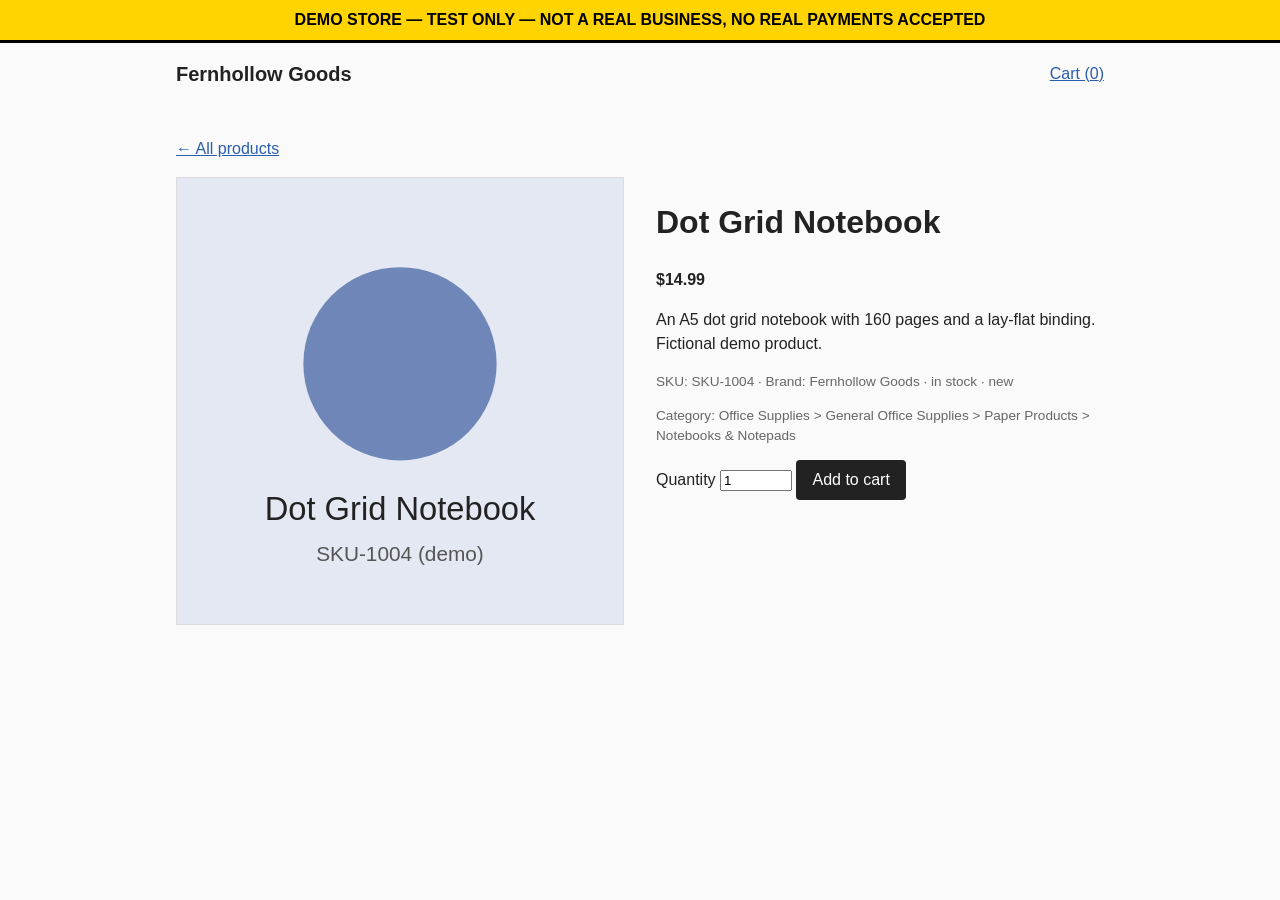
<file: products/SKU-1004.html>
<!DOCTYPE html>
<html lang="en">
<head>
  <!-- Google tag (gtag.js), GA4 property G-0NZ3YHLDR2. Google wants it first in <head>. Independent of
       the Meta Pixel below (own dataLayer/gtag globals). -->
  <script async src="https://www.googletagmanager.com/gtag/js?id=G-0NZ3YHLDR2"></script>
  <script>
    window.dataLayer = window.dataLayer || [];
    function gtag(){dataLayer.push(arguments);}
    gtag('js', new Date());

    gtag('config', 'G-0NZ3YHLDR2');
  </script>
  <!-- End Google tag -->
  <meta charset="utf-8">
  <meta name="viewport" content="width=device-width, initial-scale=1">
  <title>Dot Grid Notebook | Fernhollow Goods (demo store)</title>
  <link rel="canonical" href="https://jasper-sw.github.io/m-tools-hands-on/products/SKU-1004.html">
  <!-- Open Graph product tags for the pixel-based catalog. Written literally (crawlers don't run JS).
       HAND-COPIED from data/products.js: if you change this product there, change it here too. -->
  <meta property="og:type" content="product">
  <meta property="og:title" content="Dot Grid Notebook">
  <meta property="og:description" content="An A5 dot grid notebook with 160 pages and a lay-flat binding. Fictional demo product.">
  <meta property="og:url" content="https://jasper-sw.github.io/m-tools-hands-on/products/SKU-1004.html">
  <meta property="og:image" content="https://jasper-sw.github.io/m-tools-hands-on/images/SKU-1004.png">
  <meta property="product:retailer_item_id" content="SKU-1004">
  <meta property="product:brand" content="Fernhollow Goods">
  <meta property="product:price:amount" content="14.99">
  <meta property="product:price:currency" content="USD">
  <meta property="product:availability" content="in stock">
  <meta property="product:condition" content="new">
  <link rel="stylesheet" href="../css/style.css">
  <!-- ===== META PIXEL BASE CODE GOES HERE (step 2.1) ===== -->
  <!-- Advanced Matching (step 2.3): must load before the Pixel code, which uses getStoredUserData() -->
  <script src="../js/helpers.js"></script>
  <script src="../js/advanced-matching.js"></script>
  <script src="../js/capi.js"></script> <!-- step 2.5: trackEvent() = Pixel event + CAPI copy -->
  <!-- Meta Pixel Code -->
    <script>
    !function(f,b,e,v,n,t,s)
    {if(f.fbq)return;n=f.fbq=function(){n.callMethod?
    n.callMethod.apply(n,arguments):n.queue.push(arguments)};
    if(!f._fbq)f._fbq=n;n.push=n;n.loaded=!0;n.version='2.0';
    n.queue=[];t=b.createElement(e);t.async=!0;
    t.src=v;s=b.getElementsByTagName(e)[0];
    s.parentNode.insertBefore(t,s)}(window, document,'script',
    'https://connect.facebook.net/en_US/fbevents.js');
    fbq('init', '27002620367424', getStoredUserData()); // hashed match keys, see js/advanced-matching.js
    trackEvent('PageView', {}); // Pixel + CAPI copy with a shared event_id (js/capi.js)
    </script>
    <noscript><img height="1" width="1" style="display:none"
    src="https://www.facebook.com/tr?id=27002620367424&ev=PageView&noscript=1"
    /></noscript>
  <!-- End Meta Pixel Code -->
  <!-- ===== DOMAIN VERIFICATION META TAG GOES HERE (step 2.8) ===== -->
</head>
<body>
  <div class="demo-banner">DEMO STORE — TEST ONLY — NOT A REAL BUSINESS, NO REAL PAYMENTS ACCEPTED</div>
  <header class="site-header">
    <a class="logo" href="../index.html">Fernhollow Goods</a>
    <a href="../cart.html">Cart (<span id="cart-count">0</span>)</a>
  </header>

  <main>
    <p><a href="../index.html">&larr; All products</a></p>
    <div id="product-detail"></div>
  </main>

  <script src="../data/products.js"></script>
  <script src="../js/cart.js"></script>
  <script>
    // This page's product. The visible page and the events read data/products.js; only the
    // Open Graph tags in <head> are a hand-written copy.
    var product = findProduct("SKU-1004");
    var detail = document.getElementById("product-detail");

    // Normalized data for instrumentation. Stays null if the product is not found.
    window.PAGE_DATA = null;

    if (!product) {
      detail.innerHTML = '<h1>Product not found</h1><p>SKU-1004 is missing from data/products.js.</p>';
    } else {
      detail.innerHTML =
        '<div class="product-detail">' +
          '<img src="' + product.image + '" alt="' + product.title + '">' +
          '<div>' +
            '<h1>' + product.title + '</h1>' +
            '<p class="price">' + formatPrice(product.price, product.currency) + '</p>' +
            '<p>' + product.description + '</p>' +
            '<p class="muted">SKU: ' + product.id + ' &middot; Brand: ' + product.brand +
              ' &middot; ' + product.availability + ' &middot; ' + product.condition + '</p>' +
            '<p class="muted">Category: ' + product.category + '</p>' +
            '<label>Quantity <input type="number" id="qty" min="1" value="1"></label> ' +
            (product.availability === "out of stock" // can't be added, so no AddToCart either
              ? '<button id="add-to-cart-btn" data-sku="' + product.id + '" data-qty="1" disabled>Out of stock</button>'
              : '<button id="add-to-cart-btn" data-sku="' + product.id + '" data-qty="1">Add to cart</button>') +
            '<p id="added-msg" class="notice" hidden>Added to cart. <a href="../cart.html">View cart</a></p>' +
          '</div>' +
        '</div>';

      window.PAGE_DATA = {
        content_ids: [product.id],
        content_name: product.title,
        content_type: "product",
        value: product.price,
        currency: product.currency
      };

      var qtyInput = document.getElementById("qty");
      var addButton = document.getElementById("add-to-cart-btn");

      // Keep the button's data-qty in sync with the quantity box.
      qtyInput.addEventListener("input", function () {
        addButton.dataset.qty = Math.max(1, parseInt(qtyInput.value, 10) || 1);
      });

      // Stays on this page after adding, so any click listener you attach has time to run.
      addButton.addEventListener("click", function () {
        addToCart(product.id, Number(addButton.dataset.qty));
        document.getElementById("added-msg").hidden = false;
      });
    }
  </script>

  <script>
    // ===== INSTRUMENTATION: products/SKU-1004.html =====
    // 1) ViewContent on page load, from window.PAGE_DATA (null if the SKU is unknown: don't fire).
    (function () {
      var d = window.PAGE_DATA;
      if (!d) return;
      trackEvent('ViewContent', {
        content_ids:  d.content_ids,        // ['SKU-1004']
        content_name: d.content_name,
        content_type: 'product',
        value:        Number(d.value),
        currency:     d.currency
      });
    })();
    // 2) AddToCart when #add-to-cart-btn is clicked.
    //    The button has data-sku and data-qty (data-qty tracks the quantity box).
    //    Cart value for the event = price * Number(button.dataset.qty)
    // Helpers available: generateEventId(), getCookie(name), sha256(str)  (js/helpers.js)
    //   getStoredUserData(), getUserDataForCapi()  (js/advanced-matching.js)
    (function () {
      var btn = document.getElementById('add-to-cart-btn');
      if (!btn) return;
      btn.addEventListener('click', function () {
        var sku = btn.getAttribute('data-sku');
        var qty = Number(btn.getAttribute('data-qty')) || 1; // read at click time: tracks the quantity box
        var p = (window.PRODUCTS || []).filter(function (x) { return x.id === sku; })[0];
        if (!p) return;
        trackEvent('AddToCart', {
          content_ids:  [sku],
          content_name: p.title,
          content_type: 'product',
          contents:     [{ id: sku, quantity: qty, item_price: Number(p.price) }],
          value:        Math.round(Number(p.price) * qty * 100) / 100, // avoid float noise like 38.970000000000006
          currency:     p.currency
        });
      });
    })();
  </script>
</body>
</html>
</file>
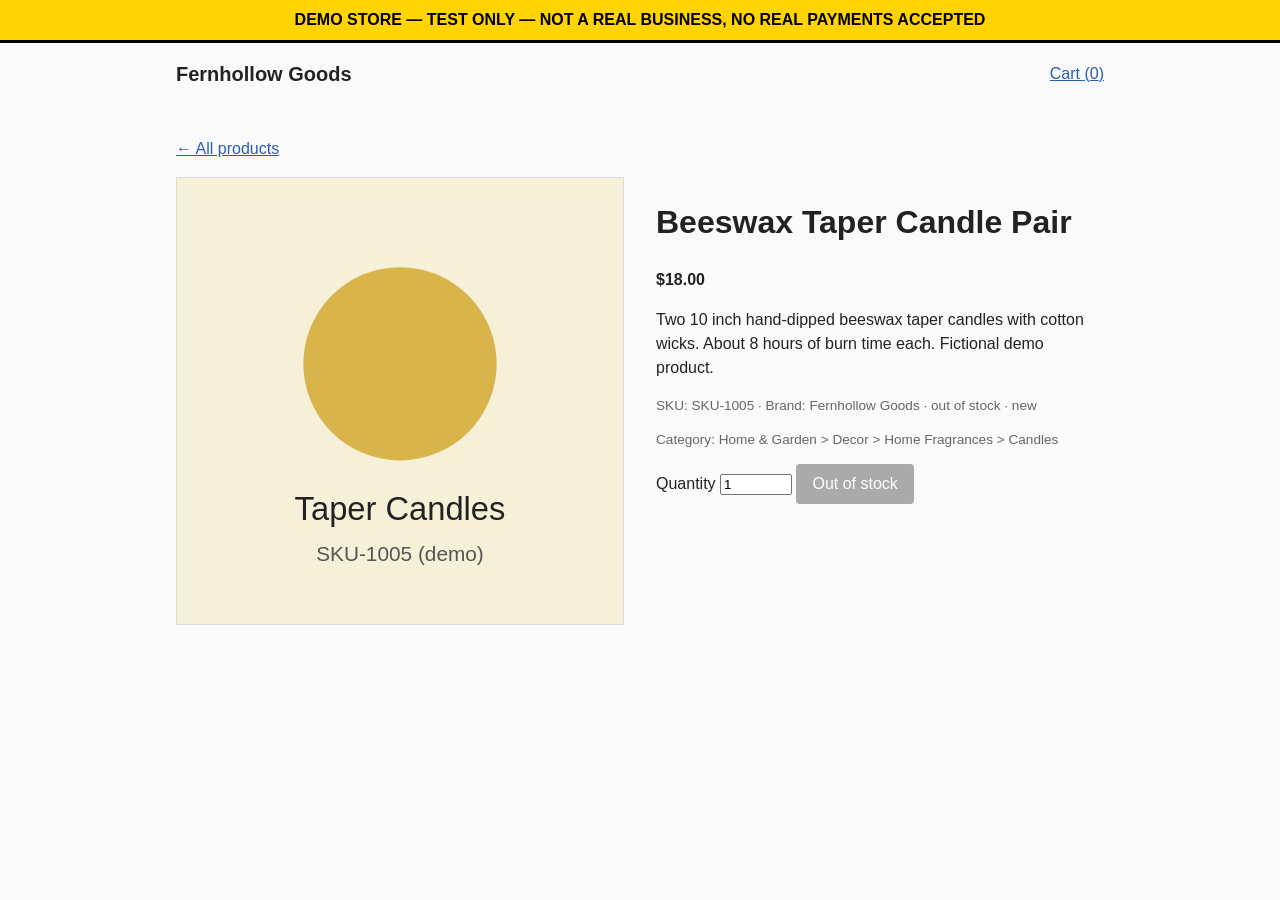
<file: products/SKU-1005.html>
<!DOCTYPE html>
<html lang="en">
<head>
  <!-- Google tag (gtag.js), GA4 property G-0NZ3YHLDR2. Google wants it first in <head>. Independent of
       the Meta Pixel below (own dataLayer/gtag globals). -->
  <script async src="https://www.googletagmanager.com/gtag/js?id=G-0NZ3YHLDR2"></script>
  <script>
    window.dataLayer = window.dataLayer || [];
    function gtag(){dataLayer.push(arguments);}
    gtag('js', new Date());

    gtag('config', 'G-0NZ3YHLDR2');
  </script>
  <!-- End Google tag -->
  <meta charset="utf-8">
  <meta name="viewport" content="width=device-width, initial-scale=1">
  <title>Beeswax Taper Candle Pair | Fernhollow Goods (demo store)</title>
  <link rel="canonical" href="https://jasper-sw.github.io/m-tools-hands-on/products/SKU-1005.html">
  <!-- Open Graph product tags for the pixel-based catalog. Written literally (crawlers don't run JS).
       HAND-COPIED from data/products.js: if you change this product there, change it here too. -->
  <meta property="og:type" content="product">
  <meta property="og:title" content="Beeswax Taper Candle Pair">
  <meta property="og:description" content="Two 10 inch hand-dipped beeswax taper candles with cotton wicks. About 8 hours of burn time each. Fictional demo product.">
  <meta property="og:url" content="https://jasper-sw.github.io/m-tools-hands-on/products/SKU-1005.html">
  <meta property="og:image" content="https://jasper-sw.github.io/m-tools-hands-on/images/SKU-1005.png">
  <meta property="product:retailer_item_id" content="SKU-1005">
  <meta property="product:brand" content="Fernhollow Goods">
  <meta property="product:price:amount" content="18.00">
  <meta property="product:price:currency" content="USD">
  <meta property="product:availability" content="out of stock">
  <meta property="product:condition" content="new">
  <link rel="stylesheet" href="../css/style.css">
  <!-- ===== META PIXEL BASE CODE GOES HERE (step 2.1) ===== -->
  <!-- Advanced Matching (step 2.3): must load before the Pixel code, which uses getStoredUserData() -->
  <script src="../js/helpers.js"></script>
  <script src="../js/advanced-matching.js"></script>
  <script src="../js/capi.js"></script> <!-- step 2.5: trackEvent() = Pixel event + CAPI copy -->
  <!-- Meta Pixel Code -->
    <script>
    !function(f,b,e,v,n,t,s)
    {if(f.fbq)return;n=f.fbq=function(){n.callMethod?
    n.callMethod.apply(n,arguments):n.queue.push(arguments)};
    if(!f._fbq)f._fbq=n;n.push=n;n.loaded=!0;n.version='2.0';
    n.queue=[];t=b.createElement(e);t.async=!0;
    t.src=v;s=b.getElementsByTagName(e)[0];
    s.parentNode.insertBefore(t,s)}(window, document,'script',
    'https://connect.facebook.net/en_US/fbevents.js');
    fbq('init', '27002620367424', getStoredUserData()); // hashed match keys, see js/advanced-matching.js
    trackEvent('PageView', {}); // Pixel + CAPI copy with a shared event_id (js/capi.js)
    </script>
    <noscript><img height="1" width="1" style="display:none"
    src="https://www.facebook.com/tr?id=27002620367424&ev=PageView&noscript=1"
    /></noscript>
  <!-- End Meta Pixel Code -->
  <!-- ===== DOMAIN VERIFICATION META TAG GOES HERE (step 2.8) ===== -->
</head>
<body>
  <div class="demo-banner">DEMO STORE — TEST ONLY — NOT A REAL BUSINESS, NO REAL PAYMENTS ACCEPTED</div>
  <header class="site-header">
    <a class="logo" href="../index.html">Fernhollow Goods</a>
    <a href="../cart.html">Cart (<span id="cart-count">0</span>)</a>
  </header>

  <main>
    <p><a href="../index.html">&larr; All products</a></p>
    <div id="product-detail"></div>
  </main>

  <script src="../data/products.js"></script>
  <script src="../js/cart.js"></script>
  <script>
    // This page's product. The visible page and the events read data/products.js; only the
    // Open Graph tags in <head> are a hand-written copy.
    var product = findProduct("SKU-1005");
    var detail = document.getElementById("product-detail");

    // Normalized data for instrumentation. Stays null if the product is not found.
    window.PAGE_DATA = null;

    if (!product) {
      detail.innerHTML = '<h1>Product not found</h1><p>SKU-1005 is missing from data/products.js.</p>';
    } else {
      detail.innerHTML =
        '<div class="product-detail">' +
          '<img src="' + product.image + '" alt="' + product.title + '">' +
          '<div>' +
            '<h1>' + product.title + '</h1>' +
            '<p class="price">' + formatPrice(product.price, product.currency) + '</p>' +
            '<p>' + product.description + '</p>' +
            '<p class="muted">SKU: ' + product.id + ' &middot; Brand: ' + product.brand +
              ' &middot; ' + product.availability + ' &middot; ' + product.condition + '</p>' +
            '<p class="muted">Category: ' + product.category + '</p>' +
            '<label>Quantity <input type="number" id="qty" min="1" value="1"></label> ' +
            (product.availability === "out of stock" // can't be added, so no AddToCart either
              ? '<button id="add-to-cart-btn" data-sku="' + product.id + '" data-qty="1" disabled>Out of stock</button>'
              : '<button id="add-to-cart-btn" data-sku="' + product.id + '" data-qty="1">Add to cart</button>') +
            '<p id="added-msg" class="notice" hidden>Added to cart. <a href="../cart.html">View cart</a></p>' +
          '</div>' +
        '</div>';

      window.PAGE_DATA = {
        content_ids: [product.id],
        content_name: product.title,
        content_type: "product",
        value: product.price,
        currency: product.currency
      };

      var qtyInput = document.getElementById("qty");
      var addButton = document.getElementById("add-to-cart-btn");

      // Keep the button's data-qty in sync with the quantity box.
      qtyInput.addEventListener("input", function () {
        addButton.dataset.qty = Math.max(1, parseInt(qtyInput.value, 10) || 1);
      });

      // Stays on this page after adding, so any click listener you attach has time to run.
      addButton.addEventListener("click", function () {
        addToCart(product.id, Number(addButton.dataset.qty));
        document.getElementById("added-msg").hidden = false;
      });
    }
  </script>

  <script>
    // ===== INSTRUMENTATION: products/SKU-1005.html =====
    // 1) ViewContent on page load, from window.PAGE_DATA (null if the SKU is unknown: don't fire).
    (function () {
      var d = window.PAGE_DATA;
      if (!d) return;
      trackEvent('ViewContent', {
        content_ids:  d.content_ids,        // ['SKU-1005']
        content_name: d.content_name,
        content_type: 'product',
        value:        Number(d.value),
        currency:     d.currency
      });
    })();
    // 2) AddToCart when #add-to-cart-btn is clicked.
    //    The button has data-sku and data-qty (data-qty tracks the quantity box).
    //    Cart value for the event = price * Number(button.dataset.qty)
    // Helpers available: generateEventId(), getCookie(name), sha256(str)  (js/helpers.js)
    //   getStoredUserData(), getUserDataForCapi()  (js/advanced-matching.js)
    (function () {
      var btn = document.getElementById('add-to-cart-btn');
      if (!btn) return;
      btn.addEventListener('click', function () {
        var sku = btn.getAttribute('data-sku');
        var qty = Number(btn.getAttribute('data-qty')) || 1; // read at click time: tracks the quantity box
        var p = (window.PRODUCTS || []).filter(function (x) { return x.id === sku; })[0];
        if (!p) return;
        trackEvent('AddToCart', {
          content_ids:  [sku],
          content_name: p.title,
          content_type: 'product',
          contents:     [{ id: sku, quantity: qty, item_price: Number(p.price) }],
          value:        Math.round(Number(p.price) * qty * 100) / 100, // avoid float noise like 38.970000000000006
          currency:     p.currency
        });
      });
    })();
  </script>
</body>
</html>
</file>
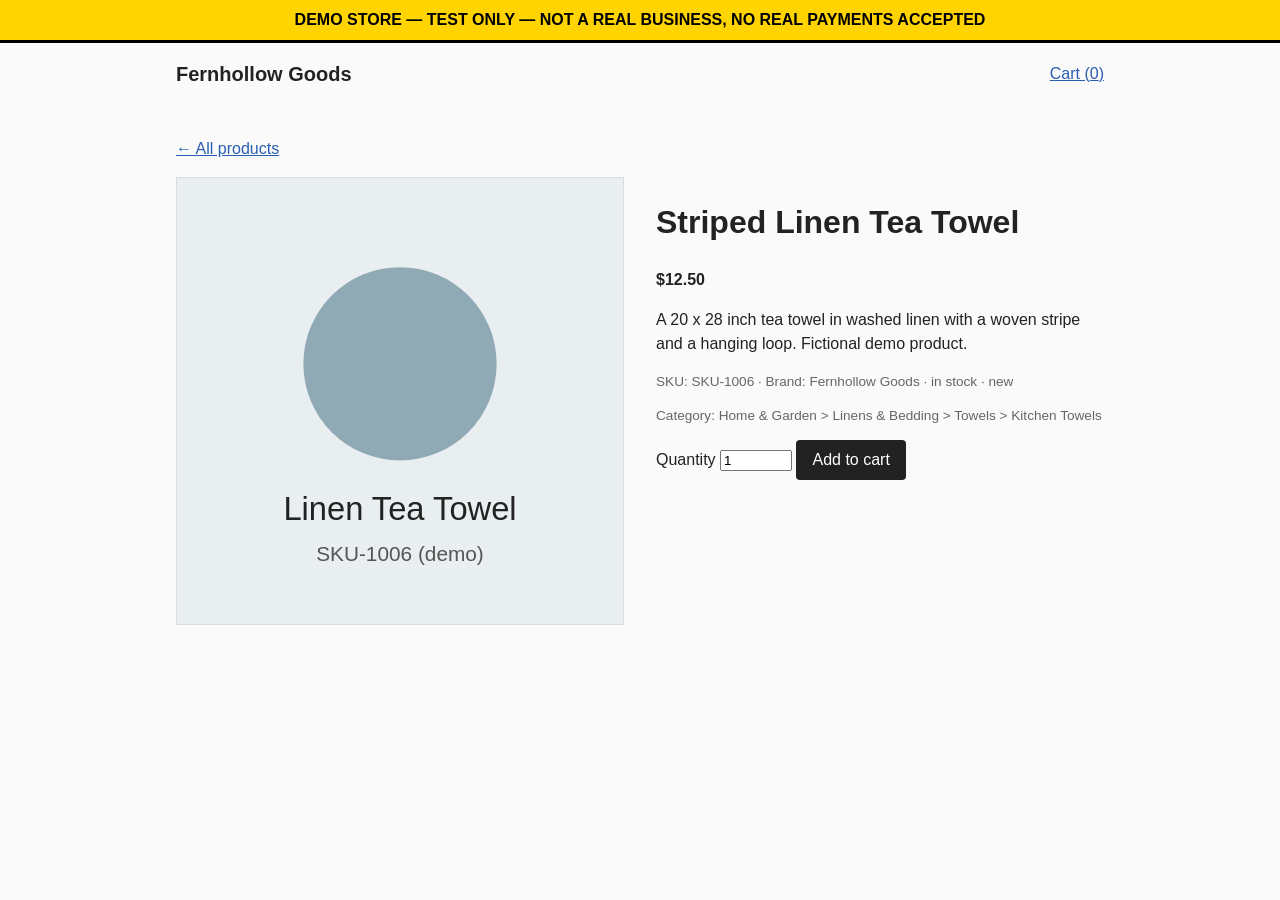
<file: products/SKU-1006.html>
<!DOCTYPE html>
<html lang="en">
<head>
  <!-- Google tag (gtag.js), GA4 property G-0NZ3YHLDR2. Google wants it first in <head>. Independent of
       the Meta Pixel below (own dataLayer/gtag globals). -->
  <script async src="https://www.googletagmanager.com/gtag/js?id=G-0NZ3YHLDR2"></script>
  <script>
    window.dataLayer = window.dataLayer || [];
    function gtag(){dataLayer.push(arguments);}
    gtag('js', new Date());

    gtag('config', 'G-0NZ3YHLDR2');
  </script>
  <!-- End Google tag -->
  <meta charset="utf-8">
  <meta name="viewport" content="width=device-width, initial-scale=1">
  <title>Striped Linen Tea Towel | Fernhollow Goods (demo store)</title>
  <link rel="canonical" href="https://jasper-sw.github.io/m-tools-hands-on/products/SKU-1006.html">
  <!-- Open Graph product tags for the pixel-based catalog. Written literally (crawlers don't run JS).
       HAND-COPIED from data/products.js: if you change this product there, change it here too. -->
  <meta property="og:type" content="product">
  <meta property="og:title" content="Striped Linen Tea Towel">
  <meta property="og:description" content="A 20 x 28 inch tea towel in washed linen with a woven stripe and a hanging loop. Fictional demo product.">
  <meta property="og:url" content="https://jasper-sw.github.io/m-tools-hands-on/products/SKU-1006.html">
  <meta property="og:image" content="https://jasper-sw.github.io/m-tools-hands-on/images/SKU-1006.png">
  <meta property="product:retailer_item_id" content="SKU-1006">
  <meta property="product:brand" content="Fernhollow Goods">
  <meta property="product:price:amount" content="12.50">
  <meta property="product:price:currency" content="USD">
  <meta property="product:availability" content="in stock">
  <meta property="product:condition" content="new">
  <link rel="stylesheet" href="../css/style.css">
  <!-- ===== META PIXEL BASE CODE GOES HERE (step 2.1) ===== -->
  <!-- Advanced Matching (step 2.3): must load before the Pixel code, which uses getStoredUserData() -->
  <script src="../js/helpers.js"></script>
  <script src="../js/advanced-matching.js"></script>
  <script src="../js/capi.js"></script> <!-- step 2.5: trackEvent() = Pixel event + CAPI copy -->
  <!-- Meta Pixel Code -->
    <script>
    !function(f,b,e,v,n,t,s)
    {if(f.fbq)return;n=f.fbq=function(){n.callMethod?
    n.callMethod.apply(n,arguments):n.queue.push(arguments)};
    if(!f._fbq)f._fbq=n;n.push=n;n.loaded=!0;n.version='2.0';
    n.queue=[];t=b.createElement(e);t.async=!0;
    t.src=v;s=b.getElementsByTagName(e)[0];
    s.parentNode.insertBefore(t,s)}(window, document,'script',
    'https://connect.facebook.net/en_US/fbevents.js');
    fbq('init', '27002620367424', getStoredUserData()); // hashed match keys, see js/advanced-matching.js
    trackEvent('PageView', {}); // Pixel + CAPI copy with a shared event_id (js/capi.js)
    </script>
    <noscript><img height="1" width="1" style="display:none"
    src="https://www.facebook.com/tr?id=27002620367424&ev=PageView&noscript=1"
    /></noscript>
  <!-- End Meta Pixel Code -->
  <!-- ===== DOMAIN VERIFICATION META TAG GOES HERE (step 2.8) ===== -->
</head>
<body>
  <div class="demo-banner">DEMO STORE — TEST ONLY — NOT A REAL BUSINESS, NO REAL PAYMENTS ACCEPTED</div>
  <header class="site-header">
    <a class="logo" href="../index.html">Fernhollow Goods</a>
    <a href="../cart.html">Cart (<span id="cart-count">0</span>)</a>
  </header>

  <main>
    <p><a href="../index.html">&larr; All products</a></p>
    <div id="product-detail"></div>
  </main>

  <script src="../data/products.js"></script>
  <script src="../js/cart.js"></script>
  <script>
    // This page's product. The visible page and the events read data/products.js; only the
    // Open Graph tags in <head> are a hand-written copy.
    var product = findProduct("SKU-1006");
    var detail = document.getElementById("product-detail");

    // Normalized data for instrumentation. Stays null if the product is not found.
    window.PAGE_DATA = null;

    if (!product) {
      detail.innerHTML = '<h1>Product not found</h1><p>SKU-1006 is missing from data/products.js.</p>';
    } else {
      detail.innerHTML =
        '<div class="product-detail">' +
          '<img src="' + product.image + '" alt="' + product.title + '">' +
          '<div>' +
            '<h1>' + product.title + '</h1>' +
            '<p class="price">' + formatPrice(product.price, product.currency) + '</p>' +
            '<p>' + product.description + '</p>' +
            '<p class="muted">SKU: ' + product.id + ' &middot; Brand: ' + product.brand +
              ' &middot; ' + product.availability + ' &middot; ' + product.condition + '</p>' +
            '<p class="muted">Category: ' + product.category + '</p>' +
            '<label>Quantity <input type="number" id="qty" min="1" value="1"></label> ' +
            (product.availability === "out of stock" // can't be added, so no AddToCart either
              ? '<button id="add-to-cart-btn" data-sku="' + product.id + '" data-qty="1" disabled>Out of stock</button>'
              : '<button id="add-to-cart-btn" data-sku="' + product.id + '" data-qty="1">Add to cart</button>') +
            '<p id="added-msg" class="notice" hidden>Added to cart. <a href="../cart.html">View cart</a></p>' +
          '</div>' +
        '</div>';

      window.PAGE_DATA = {
        content_ids: [product.id],
        content_name: product.title,
        content_type: "product",
        value: product.price,
        currency: product.currency
      };

      var qtyInput = document.getElementById("qty");
      var addButton = document.getElementById("add-to-cart-btn");

      // Keep the button's data-qty in sync with the quantity box.
      qtyInput.addEventListener("input", function () {
        addButton.dataset.qty = Math.max(1, parseInt(qtyInput.value, 10) || 1);
      });

      // Stays on this page after adding, so any click listener you attach has time to run.
      addButton.addEventListener("click", function () {
        addToCart(product.id, Number(addButton.dataset.qty));
        document.getElementById("added-msg").hidden = false;
      });
    }
  </script>

  <script>
    // ===== INSTRUMENTATION: products/SKU-1006.html =====
    // 1) ViewContent on page load, from window.PAGE_DATA (null if the SKU is unknown: don't fire).
    (function () {
      var d = window.PAGE_DATA;
      if (!d) return;
      trackEvent('ViewContent', {
        content_ids:  d.content_ids,        // ['SKU-1006']
        content_name: d.content_name,
        content_type: 'product',
        value:        Number(d.value),
        currency:     d.currency
      });
    })();
    // 2) AddToCart when #add-to-cart-btn is clicked.
    //    The button has data-sku and data-qty (data-qty tracks the quantity box).
    //    Cart value for the event = price * Number(button.dataset.qty)
    // Helpers available: generateEventId(), getCookie(name), sha256(str)  (js/helpers.js)
    //   getStoredUserData(), getUserDataForCapi()  (js/advanced-matching.js)
    (function () {
      var btn = document.getElementById('add-to-cart-btn');
      if (!btn) return;
      btn.addEventListener('click', function () {
        var sku = btn.getAttribute('data-sku');
        var qty = Number(btn.getAttribute('data-qty')) || 1; // read at click time: tracks the quantity box
        var p = (window.PRODUCTS || []).filter(function (x) { return x.id === sku; })[0];
        if (!p) return;
        trackEvent('AddToCart', {
          content_ids:  [sku],
          content_name: p.title,
          content_type: 'product',
          contents:     [{ id: sku, quantity: qty, item_price: Number(p.price) }],
          value:        Math.round(Number(p.price) * qty * 100) / 100, // avoid float noise like 38.970000000000006
          currency:     p.currency
        });
      });
    })();
  </script>
</body>
</html>
</file>
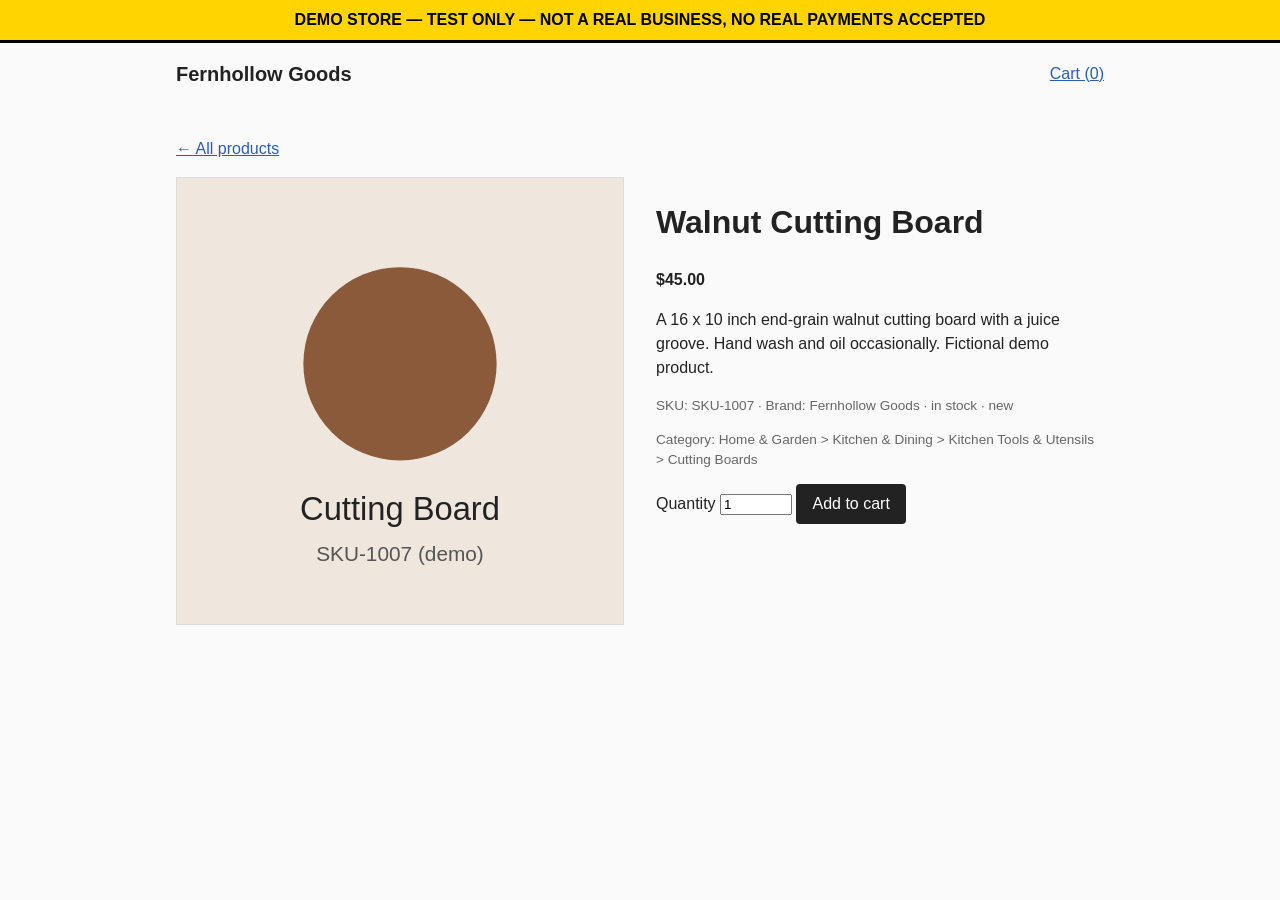
<file: products/SKU-1007.html>
<!DOCTYPE html>
<html lang="en">
<head>
  <!-- Google tag (gtag.js), GA4 property G-0NZ3YHLDR2. Google wants it first in <head>. Independent of
       the Meta Pixel below (own dataLayer/gtag globals). -->
  <script async src="https://www.googletagmanager.com/gtag/js?id=G-0NZ3YHLDR2"></script>
  <script>
    window.dataLayer = window.dataLayer || [];
    function gtag(){dataLayer.push(arguments);}
    gtag('js', new Date());

    gtag('config', 'G-0NZ3YHLDR2');
  </script>
  <!-- End Google tag -->
  <meta charset="utf-8">
  <meta name="viewport" content="width=device-width, initial-scale=1">
  <title>Walnut Cutting Board | Fernhollow Goods (demo store)</title>
  <link rel="canonical" href="https://jasper-sw.github.io/m-tools-hands-on/products/SKU-1007.html">
  <!-- Open Graph product tags for the pixel-based catalog. Written literally (crawlers don't run JS).
       HAND-COPIED from data/products.js: if you change this product there, change it here too. -->
  <meta property="og:type" content="product">
  <meta property="og:title" content="Walnut Cutting Board">
  <meta property="og:description" content="A 16 x 10 inch end-grain walnut cutting board with a juice groove. Hand wash and oil occasionally. Fictional demo product.">
  <meta property="og:url" content="https://jasper-sw.github.io/m-tools-hands-on/products/SKU-1007.html">
  <meta property="og:image" content="https://jasper-sw.github.io/m-tools-hands-on/images/SKU-1007.png">
  <meta property="product:retailer_item_id" content="SKU-1007">
  <meta property="product:brand" content="Fernhollow Goods">
  <meta property="product:price:amount" content="45.00">
  <meta property="product:price:currency" content="USD">
  <meta property="product:availability" content="in stock">
  <meta property="product:condition" content="new">
  <link rel="stylesheet" href="../css/style.css">
  <!-- ===== META PIXEL BASE CODE GOES HERE (step 2.1) ===== -->
  <!-- Advanced Matching (step 2.3): must load before the Pixel code, which uses getStoredUserData() -->
  <script src="../js/helpers.js"></script>
  <script src="../js/advanced-matching.js"></script>
  <script src="../js/capi.js"></script> <!-- step 2.5: trackEvent() = Pixel event + CAPI copy -->
  <!-- Meta Pixel Code -->
    <script>
    !function(f,b,e,v,n,t,s)
    {if(f.fbq)return;n=f.fbq=function(){n.callMethod?
    n.callMethod.apply(n,arguments):n.queue.push(arguments)};
    if(!f._fbq)f._fbq=n;n.push=n;n.loaded=!0;n.version='2.0';
    n.queue=[];t=b.createElement(e);t.async=!0;
    t.src=v;s=b.getElementsByTagName(e)[0];
    s.parentNode.insertBefore(t,s)}(window, document,'script',
    'https://connect.facebook.net/en_US/fbevents.js');
    fbq('init', '27002620367424', getStoredUserData()); // hashed match keys, see js/advanced-matching.js
    trackEvent('PageView', {}); // Pixel + CAPI copy with a shared event_id (js/capi.js)
    </script>
    <noscript><img height="1" width="1" style="display:none"
    src="https://www.facebook.com/tr?id=27002620367424&ev=PageView&noscript=1"
    /></noscript>
  <!-- End Meta Pixel Code -->
  <!-- ===== DOMAIN VERIFICATION META TAG GOES HERE (step 2.8) ===== -->
</head>
<body>
  <div class="demo-banner">DEMO STORE — TEST ONLY — NOT A REAL BUSINESS, NO REAL PAYMENTS ACCEPTED</div>
  <header class="site-header">
    <a class="logo" href="../index.html">Fernhollow Goods</a>
    <a href="../cart.html">Cart (<span id="cart-count">0</span>)</a>
  </header>

  <main>
    <p><a href="../index.html">&larr; All products</a></p>
    <div id="product-detail"></div>
  </main>

  <script src="../data/products.js"></script>
  <script src="../js/cart.js"></script>
  <script>
    // This page's product. The visible page and the events read data/products.js; only the
    // Open Graph tags in <head> are a hand-written copy.
    var product = findProduct("SKU-1007");
    var detail = document.getElementById("product-detail");

    // Normalized data for instrumentation. Stays null if the product is not found.
    window.PAGE_DATA = null;

    if (!product) {
      detail.innerHTML = '<h1>Product not found</h1><p>SKU-1007 is missing from data/products.js.</p>';
    } else {
      detail.innerHTML =
        '<div class="product-detail">' +
          '<img src="' + product.image + '" alt="' + product.title + '">' +
          '<div>' +
            '<h1>' + product.title + '</h1>' +
            '<p class="price">' + formatPrice(product.price, product.currency) + '</p>' +
            '<p>' + product.description + '</p>' +
            '<p class="muted">SKU: ' + product.id + ' &middot; Brand: ' + product.brand +
              ' &middot; ' + product.availability + ' &middot; ' + product.condition + '</p>' +
            '<p class="muted">Category: ' + product.category + '</p>' +
            '<label>Quantity <input type="number" id="qty" min="1" value="1"></label> ' +
            (product.availability === "out of stock" // can't be added, so no AddToCart either
              ? '<button id="add-to-cart-btn" data-sku="' + product.id + '" data-qty="1" disabled>Out of stock</button>'
              : '<button id="add-to-cart-btn" data-sku="' + product.id + '" data-qty="1">Add to cart</button>') +
            '<p id="added-msg" class="notice" hidden>Added to cart. <a href="../cart.html">View cart</a></p>' +
          '</div>' +
        '</div>';

      window.PAGE_DATA = {
        content_ids: [product.id],
        content_name: product.title,
        content_type: "product",
        value: product.price,
        currency: product.currency
      };

      var qtyInput = document.getElementById("qty");
      var addButton = document.getElementById("add-to-cart-btn");

      // Keep the button's data-qty in sync with the quantity box.
      qtyInput.addEventListener("input", function () {
        addButton.dataset.qty = Math.max(1, parseInt(qtyInput.value, 10) || 1);
      });

      // Stays on this page after adding, so any click listener you attach has time to run.
      addButton.addEventListener("click", function () {
        addToCart(product.id, Number(addButton.dataset.qty));
        document.getElementById("added-msg").hidden = false;
      });
    }
  </script>

  <script>
    // ===== INSTRUMENTATION: products/SKU-1007.html =====
    // 1) ViewContent on page load, from window.PAGE_DATA (null if the SKU is unknown: don't fire).
    (function () {
      var d = window.PAGE_DATA;
      if (!d) return;
      trackEvent('ViewContent', {
        content_ids:  d.content_ids,        // ['SKU-1007']
        content_name: d.content_name,
        content_type: 'product',
        value:        Number(d.value),
        currency:     d.currency
      });
    })();
    // 2) AddToCart when #add-to-cart-btn is clicked.
    //    The button has data-sku and data-qty (data-qty tracks the quantity box).
    //    Cart value for the event = price * Number(button.dataset.qty)
    // Helpers available: generateEventId(), getCookie(name), sha256(str)  (js/helpers.js)
    //   getStoredUserData(), getUserDataForCapi()  (js/advanced-matching.js)
    (function () {
      var btn = document.getElementById('add-to-cart-btn');
      if (!btn) return;
      btn.addEventListener('click', function () {
        var sku = btn.getAttribute('data-sku');
        var qty = Number(btn.getAttribute('data-qty')) || 1; // read at click time: tracks the quantity box
        var p = (window.PRODUCTS || []).filter(function (x) { return x.id === sku; })[0];
        if (!p) return;
        trackEvent('AddToCart', {
          content_ids:  [sku],
          content_name: p.title,
          content_type: 'product',
          contents:     [{ id: sku, quantity: qty, item_price: Number(p.price) }],
          value:        Math.round(Number(p.price) * qty * 100) / 100, // avoid float noise like 38.970000000000006
          currency:     p.currency
        });
      });
    })();
  </script>
</body>
</html>
</file>
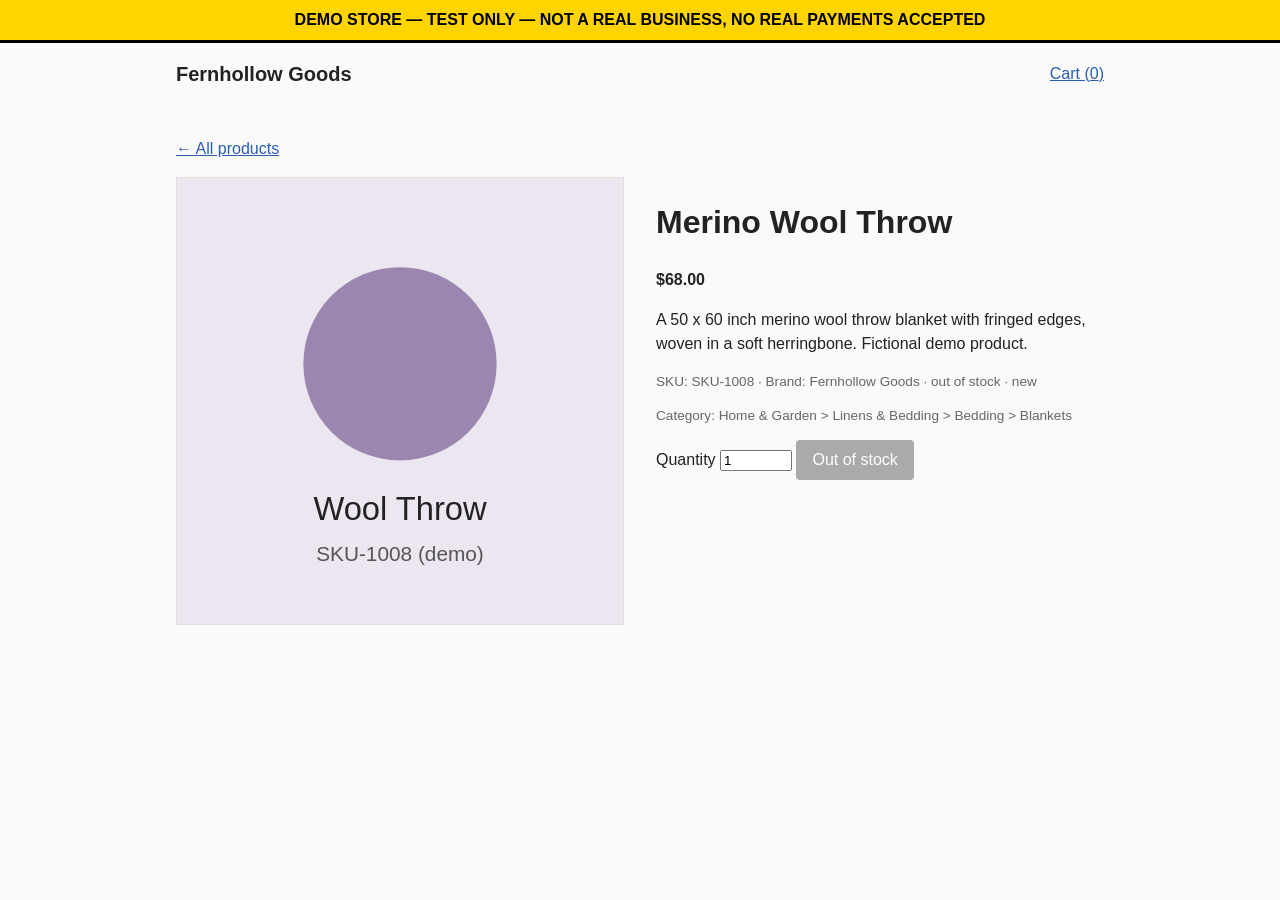
<file: products/SKU-1008.html>
<!DOCTYPE html>
<html lang="en">
<head>
  <!-- Google tag (gtag.js), GA4 property G-0NZ3YHLDR2. Google wants it first in <head>. Independent of
       the Meta Pixel below (own dataLayer/gtag globals). -->
  <script async src="https://www.googletagmanager.com/gtag/js?id=G-0NZ3YHLDR2"></script>
  <script>
    window.dataLayer = window.dataLayer || [];
    function gtag(){dataLayer.push(arguments);}
    gtag('js', new Date());

    gtag('config', 'G-0NZ3YHLDR2');
  </script>
  <!-- End Google tag -->
  <meta charset="utf-8">
  <meta name="viewport" content="width=device-width, initial-scale=1">
  <title>Merino Wool Throw | Fernhollow Goods (demo store)</title>
  <link rel="canonical" href="https://jasper-sw.github.io/m-tools-hands-on/products/SKU-1008.html">
  <!-- Open Graph product tags for the pixel-based catalog. Written literally (crawlers don't run JS).
       HAND-COPIED from data/products.js: if you change this product there, change it here too. -->
  <meta property="og:type" content="product">
  <meta property="og:title" content="Merino Wool Throw">
  <meta property="og:description" content="A 50 x 60 inch merino wool throw blanket with fringed edges, woven in a soft herringbone. Fictional demo product.">
  <meta property="og:url" content="https://jasper-sw.github.io/m-tools-hands-on/products/SKU-1008.html">
  <meta property="og:image" content="https://jasper-sw.github.io/m-tools-hands-on/images/SKU-1008.png">
  <meta property="product:retailer_item_id" content="SKU-1008">
  <meta property="product:brand" content="Fernhollow Goods">
  <meta property="product:price:amount" content="68.00">
  <meta property="product:price:currency" content="USD">
  <meta property="product:availability" content="out of stock">
  <meta property="product:condition" content="new">
  <link rel="stylesheet" href="../css/style.css">
  <!-- ===== META PIXEL BASE CODE GOES HERE (step 2.1) ===== -->
  <!-- Advanced Matching (step 2.3): must load before the Pixel code, which uses getStoredUserData() -->
  <script src="../js/helpers.js"></script>
  <script src="../js/advanced-matching.js"></script>
  <script src="../js/capi.js"></script> <!-- step 2.5: trackEvent() = Pixel event + CAPI copy -->
  <!-- Meta Pixel Code -->
    <script>
    !function(f,b,e,v,n,t,s)
    {if(f.fbq)return;n=f.fbq=function(){n.callMethod?
    n.callMethod.apply(n,arguments):n.queue.push(arguments)};
    if(!f._fbq)f._fbq=n;n.push=n;n.loaded=!0;n.version='2.0';
    n.queue=[];t=b.createElement(e);t.async=!0;
    t.src=v;s=b.getElementsByTagName(e)[0];
    s.parentNode.insertBefore(t,s)}(window, document,'script',
    'https://connect.facebook.net/en_US/fbevents.js');
    fbq('init', '27002620367424', getStoredUserData()); // hashed match keys, see js/advanced-matching.js
    trackEvent('PageView', {}); // Pixel + CAPI copy with a shared event_id (js/capi.js)
    </script>
    <noscript><img height="1" width="1" style="display:none"
    src="https://www.facebook.com/tr?id=27002620367424&ev=PageView&noscript=1"
    /></noscript>
  <!-- End Meta Pixel Code -->
  <!-- ===== DOMAIN VERIFICATION META TAG GOES HERE (step 2.8) ===== -->
</head>
<body>
  <div class="demo-banner">DEMO STORE — TEST ONLY — NOT A REAL BUSINESS, NO REAL PAYMENTS ACCEPTED</div>
  <header class="site-header">
    <a class="logo" href="../index.html">Fernhollow Goods</a>
    <a href="../cart.html">Cart (<span id="cart-count">0</span>)</a>
  </header>

  <main>
    <p><a href="../index.html">&larr; All products</a></p>
    <div id="product-detail"></div>
  </main>

  <script src="../data/products.js"></script>
  <script src="../js/cart.js"></script>
  <script>
    // This page's product. The visible page and the events read data/products.js; only the
    // Open Graph tags in <head> are a hand-written copy.
    var product = findProduct("SKU-1008");
    var detail = document.getElementById("product-detail");

    // Normalized data for instrumentation. Stays null if the product is not found.
    window.PAGE_DATA = null;

    if (!product) {
      detail.innerHTML = '<h1>Product not found</h1><p>SKU-1008 is missing from data/products.js.</p>';
    } else {
      detail.innerHTML =
        '<div class="product-detail">' +
          '<img src="' + product.image + '" alt="' + product.title + '">' +
          '<div>' +
            '<h1>' + product.title + '</h1>' +
            '<p class="price">' + formatPrice(product.price, product.currency) + '</p>' +
            '<p>' + product.description + '</p>' +
            '<p class="muted">SKU: ' + product.id + ' &middot; Brand: ' + product.brand +
              ' &middot; ' + product.availability + ' &middot; ' + product.condition + '</p>' +
            '<p class="muted">Category: ' + product.category + '</p>' +
            '<label>Quantity <input type="number" id="qty" min="1" value="1"></label> ' +
            (product.availability === "out of stock" // can't be added, so no AddToCart either
              ? '<button id="add-to-cart-btn" data-sku="' + product.id + '" data-qty="1" disabled>Out of stock</button>'
              : '<button id="add-to-cart-btn" data-sku="' + product.id + '" data-qty="1">Add to cart</button>') +
            '<p id="added-msg" class="notice" hidden>Added to cart. <a href="../cart.html">View cart</a></p>' +
          '</div>' +
        '</div>';

      window.PAGE_DATA = {
        content_ids: [product.id],
        content_name: product.title,
        content_type: "product",
        value: product.price,
        currency: product.currency
      };

      var qtyInput = document.getElementById("qty");
      var addButton = document.getElementById("add-to-cart-btn");

      // Keep the button's data-qty in sync with the quantity box.
      qtyInput.addEventListener("input", function () {
        addButton.dataset.qty = Math.max(1, parseInt(qtyInput.value, 10) || 1);
      });

      // Stays on this page after adding, so any click listener you attach has time to run.
      addButton.addEventListener("click", function () {
        addToCart(product.id, Number(addButton.dataset.qty));
        document.getElementById("added-msg").hidden = false;
      });
    }
  </script>

  <script>
    // ===== INSTRUMENTATION: products/SKU-1008.html =====
    // 1) ViewContent on page load, from window.PAGE_DATA (null if the SKU is unknown: don't fire).
    (function () {
      var d = window.PAGE_DATA;
      if (!d) return;
      trackEvent('ViewContent', {
        content_ids:  d.content_ids,        // ['SKU-1008']
        content_name: d.content_name,
        content_type: 'product',
        value:        Number(d.value),
        currency:     d.currency
      });
    })();
    // 2) AddToCart when #add-to-cart-btn is clicked.
    //    The button has data-sku and data-qty (data-qty tracks the quantity box).
    //    Cart value for the event = price * Number(button.dataset.qty)
    // Helpers available: generateEventId(), getCookie(name), sha256(str)  (js/helpers.js)
    //   getStoredUserData(), getUserDataForCapi()  (js/advanced-matching.js)
    (function () {
      var btn = document.getElementById('add-to-cart-btn');
      if (!btn) return;
      btn.addEventListener('click', function () {
        var sku = btn.getAttribute('data-sku');
        var qty = Number(btn.getAttribute('data-qty')) || 1; // read at click time: tracks the quantity box
        var p = (window.PRODUCTS || []).filter(function (x) { return x.id === sku; })[0];
        if (!p) return;
        trackEvent('AddToCart', {
          content_ids:  [sku],
          content_name: p.title,
          content_type: 'product',
          contents:     [{ id: sku, quantity: qty, item_price: Number(p.price) }],
          value:        Math.round(Number(p.price) * qty * 100) / 100, // avoid float noise like 38.970000000000006
          currency:     p.currency
        });
      });
    })();
  </script>
</body>
</html>
</file>
<file: css/style.css>
/* css/style.css: the only stylesheet. Plain and minimal on purpose. */

* { box-sizing: border-box; }

body {
  margin: 0;
  font-family: -apple-system, BlinkMacSystemFont, "Segoe UI", Helvetica, Arial, sans-serif;
  color: #222;
  background: #fafafa;
  line-height: 1.5;
}

a { color: #2a5db0; }

main { max-width: 960px; margin: 0 auto; padding: 1rem; }

/* Test-only warning shown at the top of every page. */
.demo-banner {
  background: #ffd400;
  color: #000;
  font-weight: bold;
  text-align: center;
  padding: 0.5rem;
  border-bottom: 3px solid #000;
}

.site-header {
  display: flex;
  justify-content: space-between;
  align-items: center;
  max-width: 960px;
  margin: 0 auto;
  padding: 1rem;
}
.logo { font-size: 1.25rem; font-weight: bold; color: #222; text-decoration: none; }

/* Listing page */
.product-grid {
  display: grid;
  grid-template-columns: repeat(auto-fill, minmax(200px, 1fr));
  gap: 1rem;
}
.card {
  display: block;
  background: #fff;
  border: 1px solid #ddd;
  border-radius: 6px;
  padding: 0.75rem;
  color: inherit;
  text-decoration: none;
}
.card:hover { border-color: #999; }
.card img { width: 100%; height: auto; display: block; }
.card h2 { font-size: 1rem; margin: 0.5rem 0 0; }

/* Product page */
.product-detail { display: grid; grid-template-columns: 1fr 1fr; gap: 2rem; }
.product-detail img { width: 100%; height: auto; border: 1px solid #ddd; }
@media (max-width: 640px) { .product-detail { grid-template-columns: 1fr; } }

.price { font-weight: bold; margin: 0.25rem 0; }
.muted { color: #666; font-size: 0.85rem; }
.notice { background: #eef6ee; border: 1px solid #b9d8b9; padding: 0.5rem 0.75rem; border-radius: 4px; }

input[type="number"] { width: 4.5rem; }

button {
  font: inherit;
  padding: 0.5rem 1rem;
  background: #222;
  color: #fff;
  border: 0;
  border-radius: 4px;
  cursor: pointer;
}
button:disabled { background: #aaa; cursor: not-allowed; }
.link-button { background: none; color: #2a5db0; padding: 0; text-decoration: underline; }

/* Cart / checkout / confirmation tables */
.lines { width: 100%; border-collapse: collapse; background: #fff; }
.lines th, .lines td { text-align: left; padding: 0.5rem; border-bottom: 1px solid #ddd; }
.subtotal { font-size: 1.1rem; }

/* Checkout form */
.checkout-form { display: grid; grid-template-columns: 1fr 1fr; gap: 0.75rem; max-width: 640px; }
.checkout-form label { display: flex; flex-direction: column; font-size: 0.9rem; }
.checkout-form input { font: inherit; padding: 0.4rem; }
.checkout-form .muted, .checkout-form button { grid-column: 1 / -1; }

/* Feed generator */
textarea { width: 100%; font-family: monospace; font-size: 0.8rem; }
</file>
